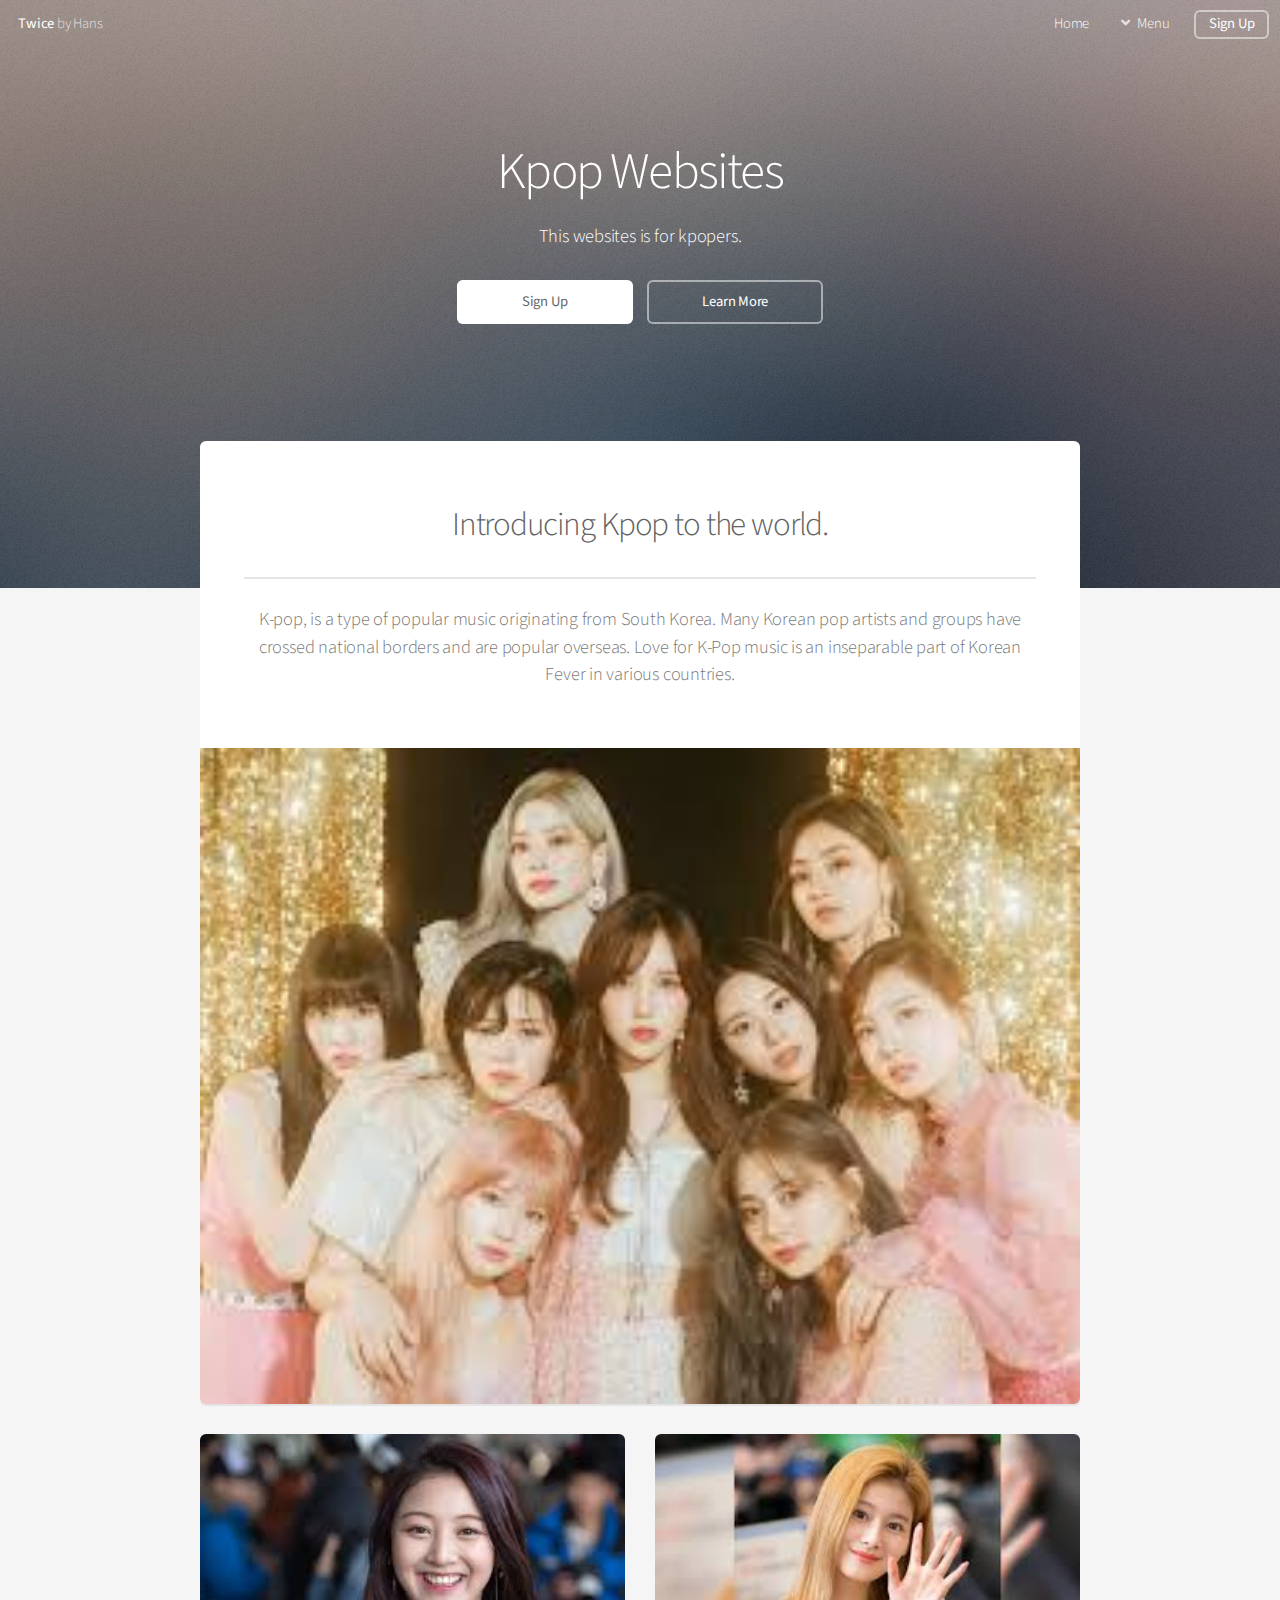
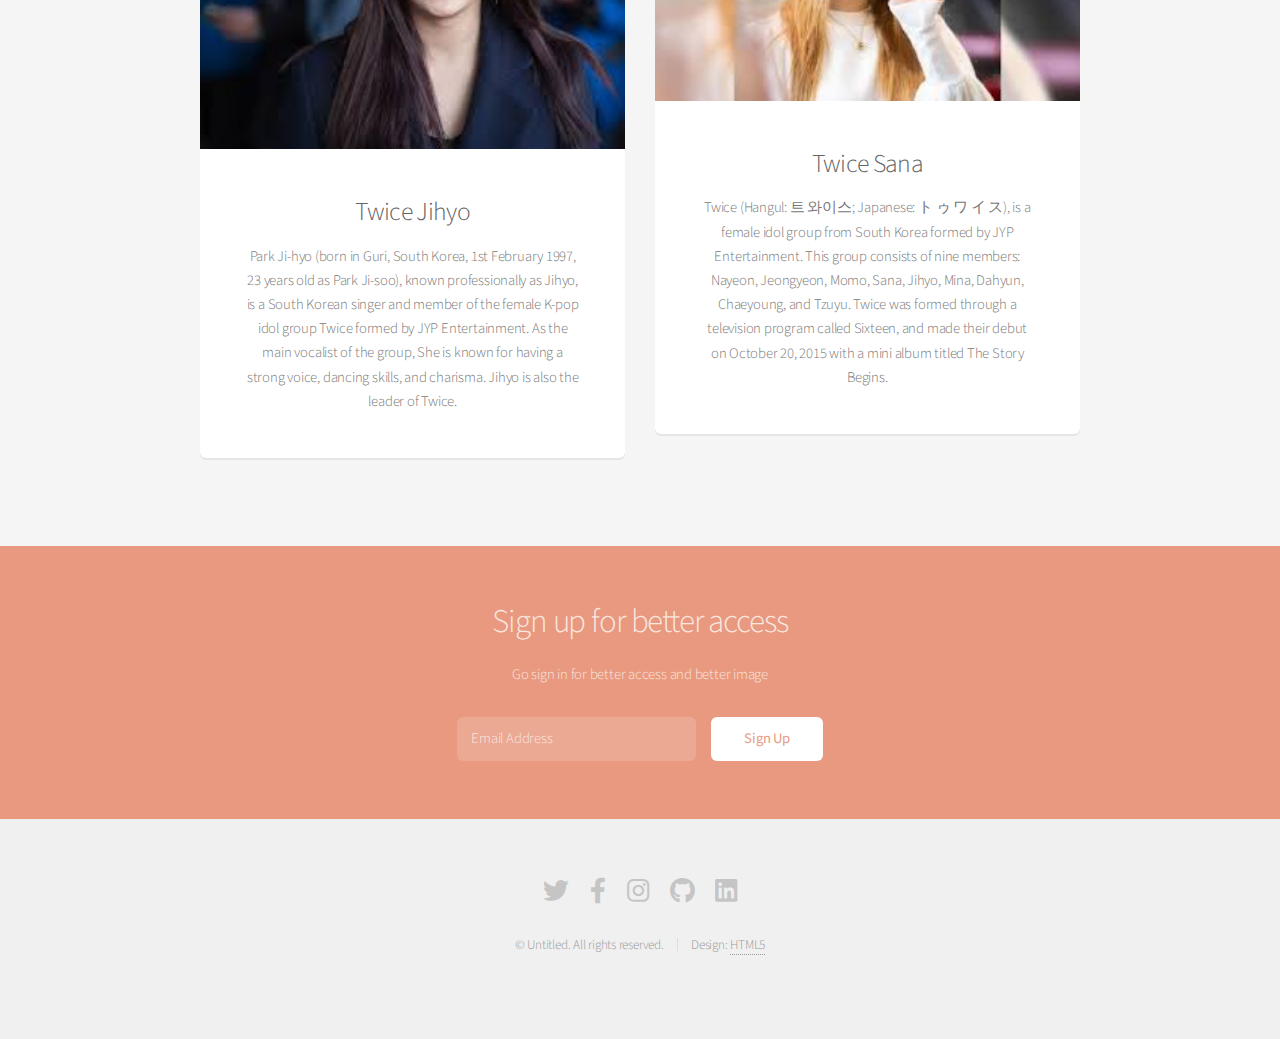
<file: index.html>
<!DOCTYPE HTML>
<html>
	<head>
		<title>Kpop Websites</title>
		<meta charset="utf-8" />
		<meta name="viewport" content="width=device-width, initial-scale=1, user-scalable=no" />
		<link rel="stylesheet" href="assets/css/main.css" />
	</head>
	<body class="landing is-preload">
		<div id="page-wrapper">

			<!-- Header -->
				<header id="header" class="alt">
					<h1><a href="index.html">Twice</a> by Hans</h1>
					<nav id="nav">
						<ul>
							<li><a href="index.html">Home</a></li>
							<li>
								<a href="#" class="icon solid fa-angle-down">Menu</a>
								<ul>
									<li><a href="about.html">Member status</a></li>
									<li><a href="contact.html">Contact me</a></li>
									<li><a href="detail.html">Detail</a></li>
									<li>
										<a href="#">Submenu</a>
										<ul>
											<li><a href="blackpink.html">Blackpink</a></li>
											<li><a href="AOA.html">AOA</a></li>
											<li><a href="Gfriend.html">GFRIEND</a></li>
										</ul>
									</li>
								</ul>
							</li>
							<li><a href="https://accounts.google.com/AccountChooser/signinchooser?service=mail&continue=https%3A%2F%2Fmail.google.com%2Fmail%2F&flowName=GlifWebSignIn&flowEntry=AccountChooser" class="button">Sign Up</a></li>
						</ul>
					</nav>
				</header>

			<!-- Banner -->
				<section id="banner">
					<h2>Kpop Websites</h2>
					<p>This websites is for kpopers.</p>
					<ul class="actions special">
						<li><a href="https://accounts.google.com/AccountChooser/signinchooser?service=mail&continue=https%3A%2F%2Fmail.google.com%2Fmail%2F&flowName=GlifWebSignIn&flowEntry=AccountChooser" class="button primary">Sign Up</a></li>
						<li><a href="#" class="button">Learn More</a></li>
					</ul>
				</section>

			<!-- Main -->
				<section id="main" class="container">

					<section class="box special">
						<header class="major">
							<h2>Introducing Kpop to the world.</h2>
							<p>K-pop, is a type of popular music originating from South Korea. Many Korean pop artists and groups have crossed national borders and are popular overseas. Love for K-Pop music is an inseparable part of Korean Fever in various countries.</p>
						</header>
						<span class="image featured"><img src="./images/twice.jpg" alt="" /></span>
					</section>
					<div class="row">
						<div class="col-6 col-12-narrower">

							<section class="box special">
								<span class="image featured"><img src="./images/Twice jihyo.jpg" alt="" /></span>
								<h3>Twice Jihyo</h3>
								<p>Park Ji-hyo (born in Guri, South Korea, 1st February 1997, 23 years old as Park Ji-soo), known professionally as Jihyo, is a South Korean singer and member of the female K-pop idol group Twice formed by JYP Entertainment. As the main vocalist of the group, She is known for having a strong voice, dancing skills, and charisma. Jihyo is also the leader of Twice.</p>
							</section>

						</div>
						<div class="col-6 col-12-narrower">

							<section class="box special">
								<span class="image featured"><img src="./images/twice sana.jpg" alt="" /></span>
								<h3>Twice Sana</h3>
								<p>Twice (Hangul: 트 와이스; Japanese: ト ゥ ワ イ ス), is a female idol group from South Korea formed by JYP Entertainment. This group consists of nine members: Nayeon, Jeongyeon, Momo, Sana, Jihyo, Mina, Dahyun, Chaeyoung, and Tzuyu. Twice was formed through a television program called Sixteen, and made their debut on October 20, 2015 with a mini album titled The Story Begins.</p>
							</section>

						</div>
					</div>

				</section>

			<!-- CTA -->
				<section id="cta">

					<h2>Sign up for better access</h2>
					<p>Go sign in for better access and better image</p>

					<form>
						<div class="row gtr-50 gtr-uniform">
							<div class="col-8 col-12-mobilep">
								<input type="email" name="email" id="email" placeholder="Email Address" />
							</div>
							<div class="col-4 col-12-mobilep">
								<input type="submit" value="Sign Up" class="fit" />
							</div>
						</div>
					</form>

				</section>

			<!-- Footer -->
				<footer id="footer">
					<ul class="icons">
						<li><a href="https://twitter.com/hanswilliamher1" class="icon brands fa-twitter"><span class="label">Twitter</span></a></li>
						<li><a href="https://www.facebook.com/profile.php?id=100008416753995" class="icon brands fa-facebook-f"><span class="label">Facebook</span></a></li>
						<li><a href="https://www.instagram.com/hanswilliamherman1/" class="icon brands fa-instagram"><span class="label">Instagram</span></a></li>
						<li><a href="https://github.com/hans223" class="icon brands fa-github"><span class="label">Github</span></a></li>
						<li><a href="https://www.linkedin.com/in/hans-william-9a0438191/" class="icon brands fa-linkedin fa"><span class="label">Linkedin</span></a></li>
					</ul>
					<ul class="copyright">
						<li>&copy; Untitled. All rights reserved.</li><li>Design: <a href="http://html5up.net">HTML5</a></li>
					</ul>
				</footer>

		</div>

		<!-- Scripts -->
			<script src="assets/js/jquery.min.js"></script>
			<script src="assets/js/jquery.dropotron.min.js"></script>
			<script src="assets/js/jquery.scrollex.min.js"></script>
			<script src="assets/js/browser.min.js"></script>
			<script src="assets/js/breakpoints.min.js"></script>
			<script src="assets/js/util.js"></script>
			<script src="assets/js/main.js"></script>

	</body>
</html>
</file>
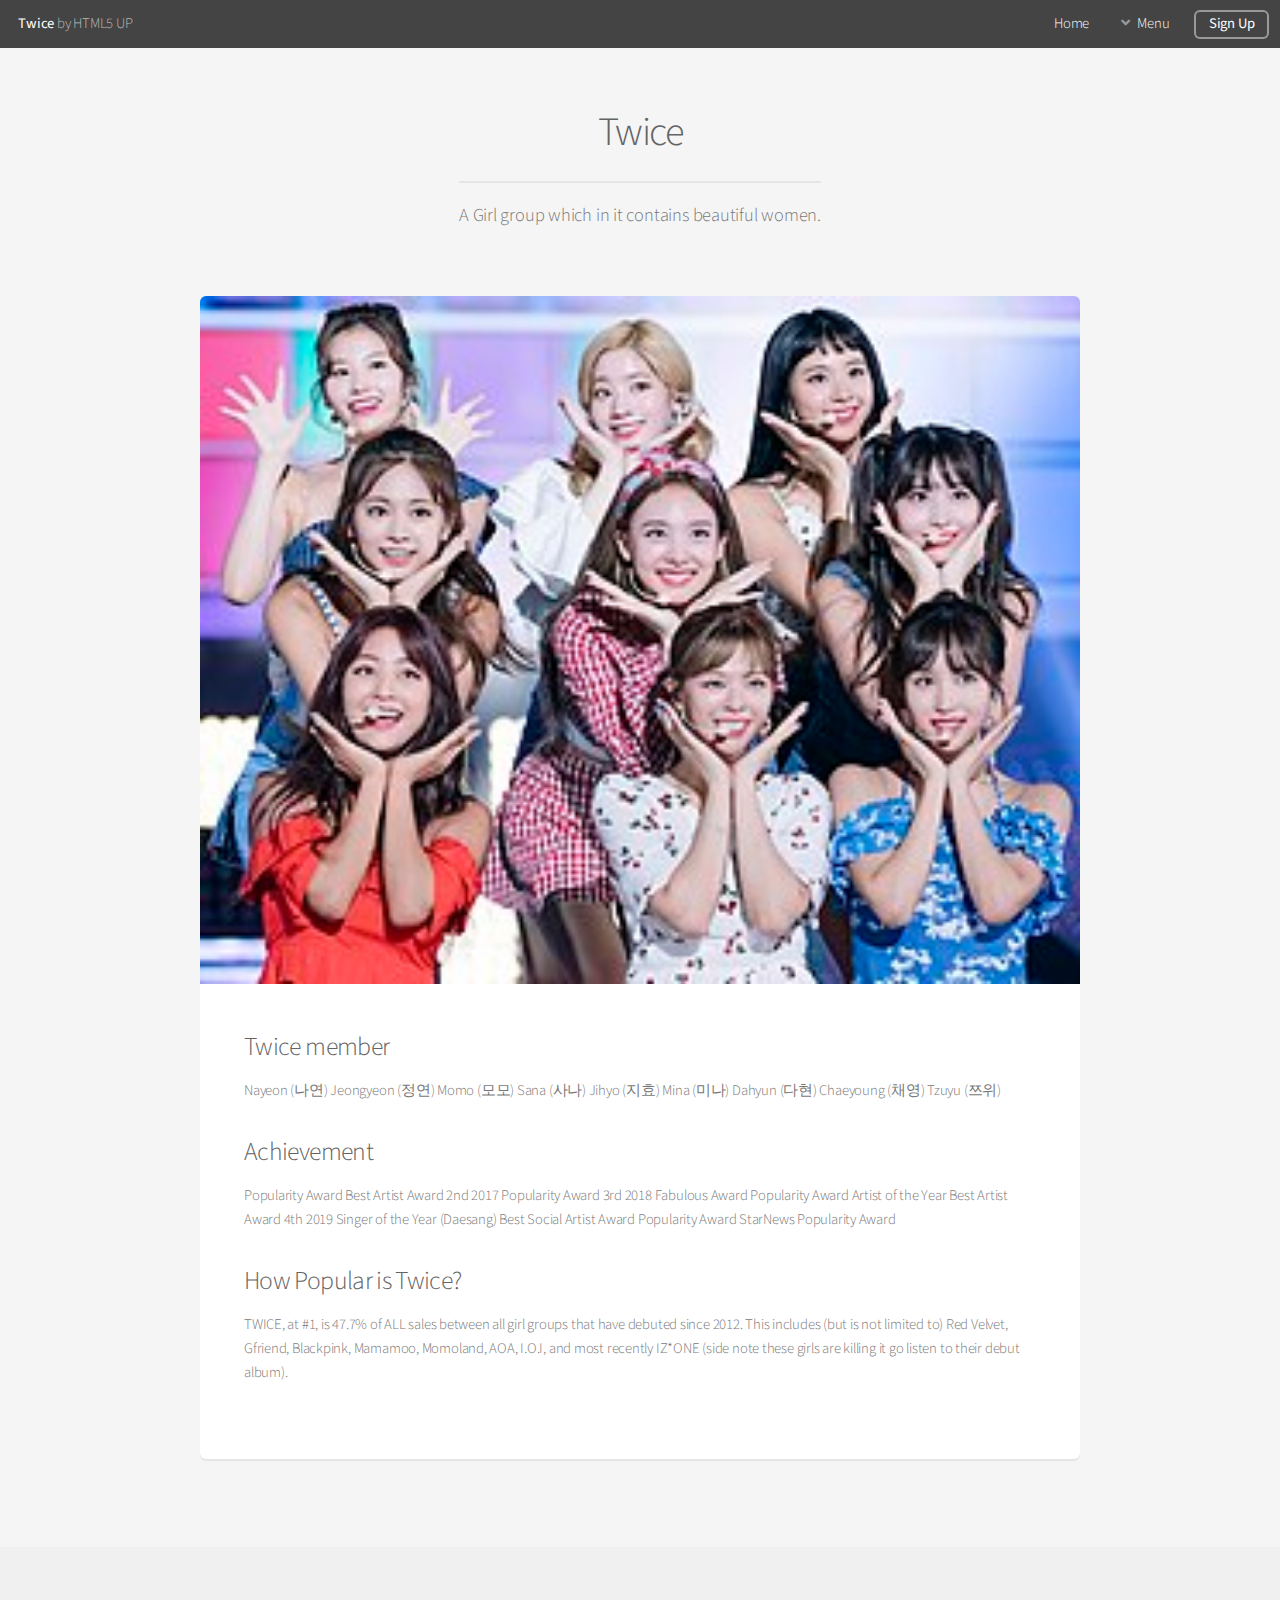
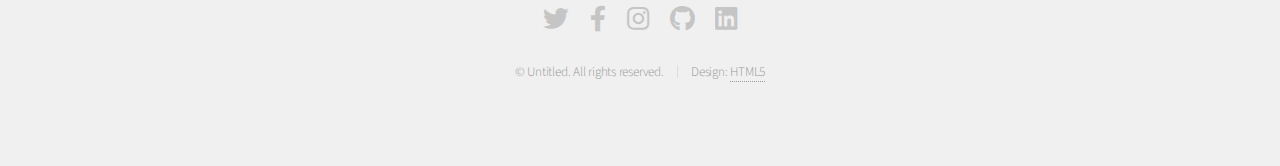
<file: about.html>
<!DOCTYPE HTML>
<html>
	<head>
		<title>About Twice</title>
		<meta charset="utf-8" />
		<meta name="viewport" content="width=device-width, initial-scale=1, user-scalable=no" />
		<link rel="stylesheet" href="assets/css/main.css" />
	</head>
	<body class="is-preload">
		<div id="page-wrapper">

			<!-- Header -->
				<header id="header">
					<h1><a href="index.html">Twice</a> by HTML5 UP</h1>
					<nav id="nav">
						<ul>
							<li><a href="index.html">Home</a></li>
							<li>
								<a href="#" class="icon solid fa-angle-down">Menu</a>
								<ul>
									<li><a href="about.html">Member Status</a></li>
									<li><a href="contact.html">Contact me</a></li>
									<li><a href="detail.html">Detail</a></li>
									<li>
										<a href="#">Submenu</a>
										<ul>
											<li><a href="blackpink.html">Blackpink</a></li>
											<li><a href="AOA.html">AOA</a></li>
											<li><a href="Gfriend.html">GFRIEND</a></li>
										</ul>
									</li>
								</ul>
							</li>
							<li><a href="https://accounts.google.com/AccountChooser/signinchooser?service=mail&continue=https%3A%2F%2Fmail.google.com%2Fmail%2F&flowName=GlifWebSignIn&flowEntry=AccountChooser" class="button">Sign Up</a></li>
						</ul>
					</nav>
				</header>

			<!-- Main -->
				<section id="main" class="container">
					<header>
						<h2>Twice</h2>
						<p>A Girl group which in it contains beautiful women.</p>
					</header>
					<div class="box">
						<span class="image featured"><img src="./images/twice1.jpg" alt="" /></span>
						<h3>Twice member</h3>
						<p> Nayeon (나연)
							Jeongyeon (정연)
							Momo (모모)
							Sana (사나)
							Jihyo (지효)
							Mina (미나)
							Dahyun (다현)
							Chaeyoung (채영)
							Tzuyu (쯔위)
						</p>
						<div class="row">
							<div class="row-6 row-12-mobilep">
								<h3>Achievement</h3>
								<p> Popularity Award 
									Best Artist Award 
									2nd	2017 Popularity Award  
									3rd	2018 Fabulous Award
									Popularity Award 
									Artist of the Year 
									Best Artist Award  
									4th	2019 Singer of the Year (Daesang)	
									Best Social Artist Award 
									Popularity Award 
									StarNews Popularity Award</p>
							</div>
							<div class="row-6 row-12-mobilep">
								<h3>How Popular is Twice?</h3>
								<p>TWICE, at #1, is 47.7% of ALL sales between all girl groups that have debuted since 2012. This includes (but is not limited to) Red Velvet, Gfriend, Blackpink, Mamamoo, Momoland, AOA, I.O.I, and most recently IZ*ONE (side note these girls are killing it go listen to their debut album).</p>
							</div>
						</div>
					</div>
				</section>

			<!-- Footer -->
				<footer id="footer">
					<ul class="icons">
						<li><a href="https://twitter.com/hanswilliamher1" class="icon brands fa-twitter"><span class="label">Twitter</span></a></li>
						<li><a href="https://www.facebook.com/profile.php?id=100008416753995" class="icon brands fa-facebook-f"><span class="label">Facebook</span></a></li>
						<li><a href="https://www.instagram.com/hanswilliamherman1/" class="icon brands fa-instagram"><span class="label">Instagram</span></a></li>
						<li><a href="https://github.com/hans223" class="icon brands fa-github"><span class="label">Github</span></a></li>
						<li><a href="https://www.linkedin.com/in/hans-william-9a0438191/" class="icon brands fa-linkedin fa"><span class="label">linkedin</span></a></li>
					</ul>
					<ul class="copyright">
						<li>&copy; Untitled. All rights reserved.</li><li>Design: <a href="http://html5up.net">HTML5</a></li>
					</ul>
				</footer>

		</div>

		<!-- Scripts -->
			<script src="assets/js/jquery.min.js"></script>
			<script src="assets/js/jquery.dropotron.min.js"></script>
			<script src="assets/js/jquery.scrollex.min.js"></script>
			<script src="assets/js/browser.min.js"></script>
			<script src="assets/js/breakpoints.min.js"></script>
			<script src="assets/js/util.js"></script>
			<script src="assets/js/main.js"></script>

	</body>
</html>
</file>
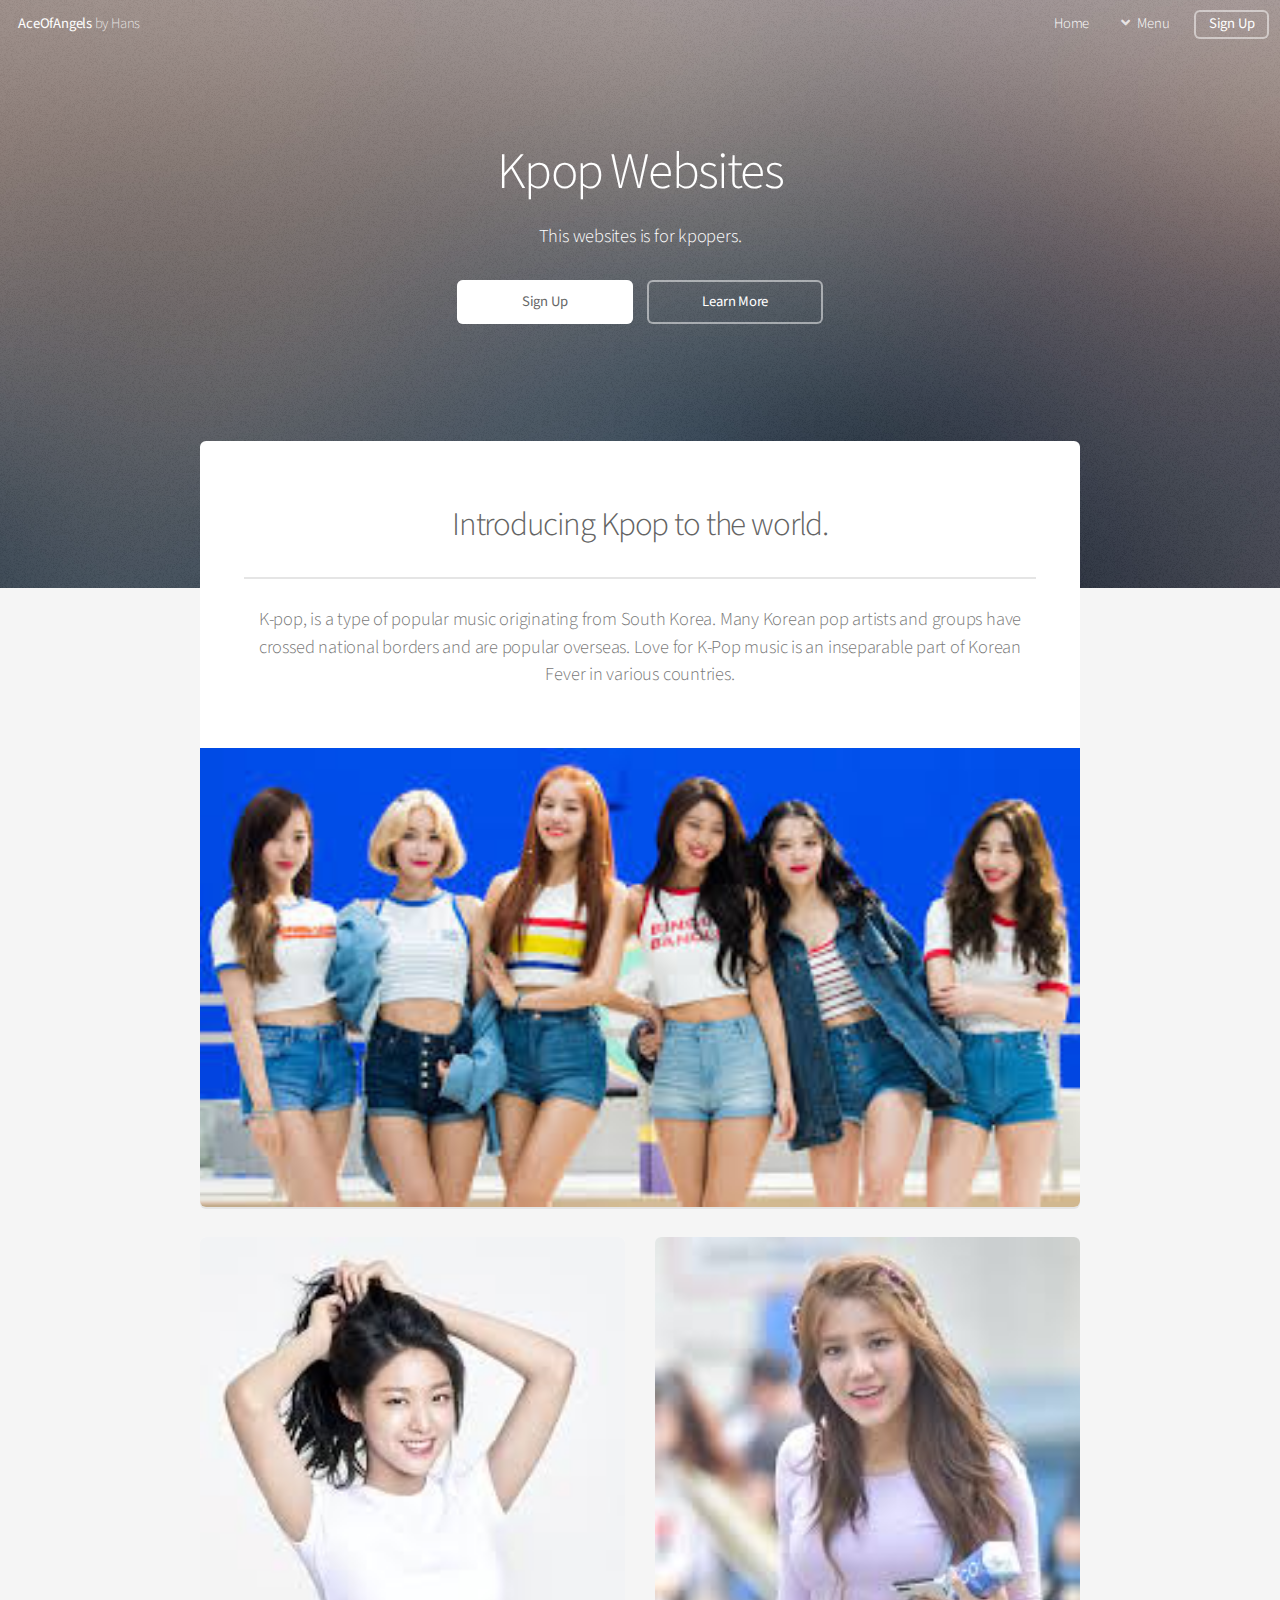
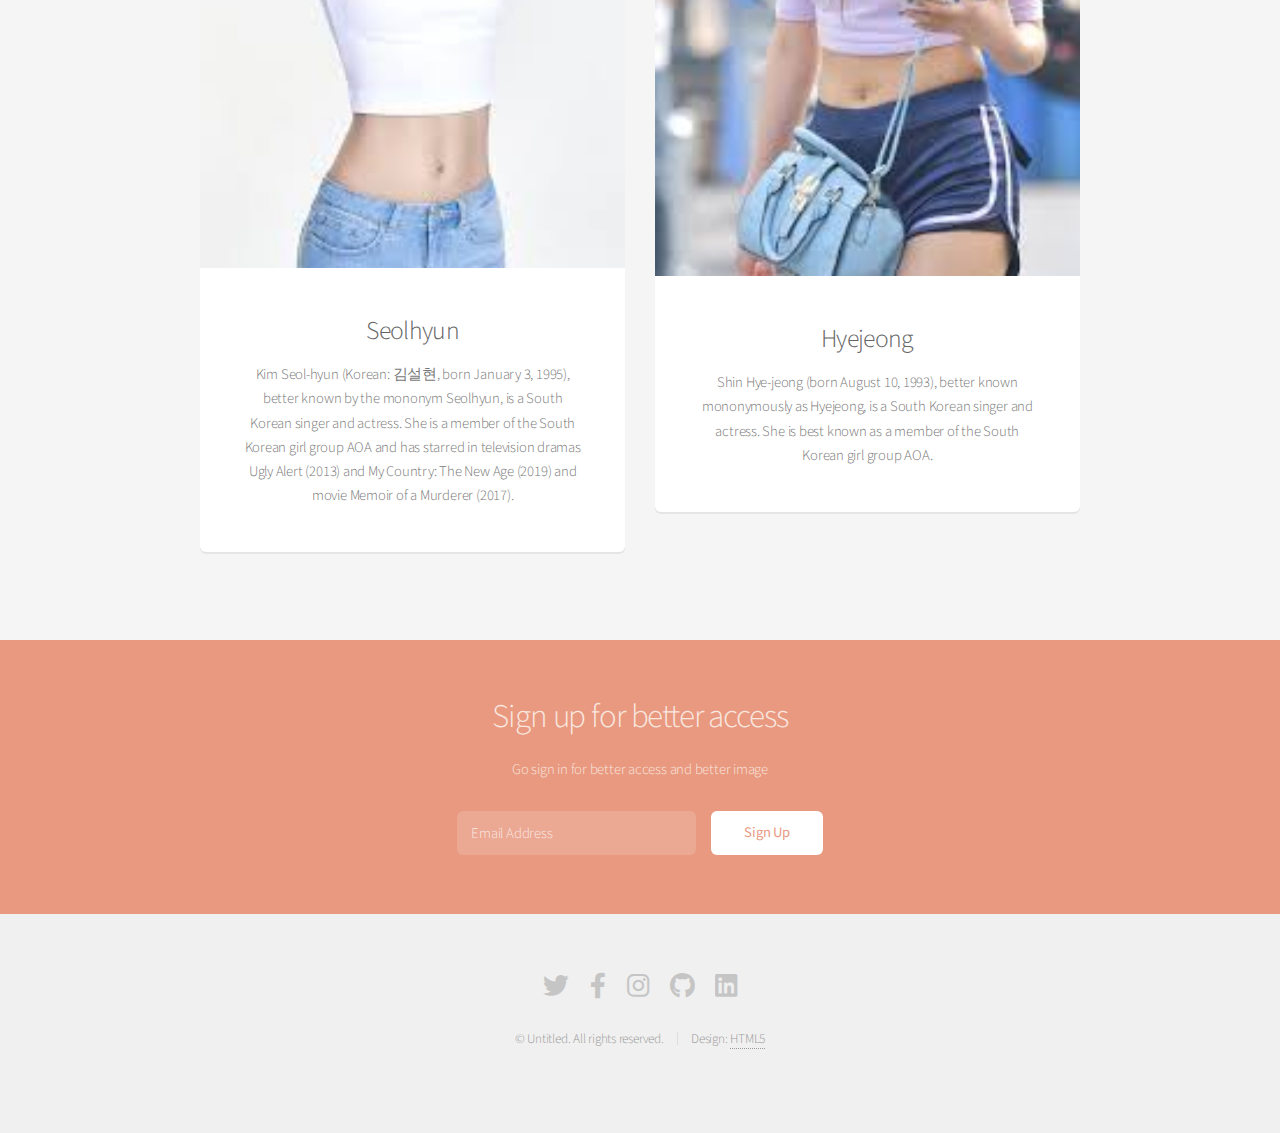
<file: AOA.html>
<!DOCTYPE HTML>
<html>
	<head>
		<title>Kpop Websites</title>
		<meta charset="utf-8" />
		<meta name="viewport" content="width=device-width, initial-scale=1, user-scalable=no" />
		<link rel="stylesheet" href="assets/css/main.css" />
	</head>
	<body class="landing is-preload">
		<div id="page-wrapper">
				<header id="header" class="alt">
					<h1><a href="index.html">AceOfAngels</a> by Hans</h1>
					<nav id="nav">
						<ul>
							<li><a href="index.html">Home</a></li>
							<li>
								<a href="#" class="icon solid fa-angle-down">Menu</a>
								<ul>
									<li><a href="about.html">Member status</a></li>
									<li><a href="contact.html">Contact me</a></li>
									<li><a href="detail.html">Detail</a></li>
									<li>
										<a href="#">Submenu</a>
										<ul>
											<li><a href="blackpink.html">Blackpink</a></li>
											<li><a href="AOA.html">AOA</a></li>
											<li><a href="Gfriend.html">GFRIEND</a></li>
										</ul>
									</li>
								</ul>
							</li>
							<li><a href="https://accounts.google.com/AccountChooser/signinchooser?service=mail&continue=https%3A%2F%2Fmail.google.com%2Fmail%2F&flowName=GlifWebSignIn&flowEntry=AccountChooser" class="button">Sign Up</a></li>
						</ul>
					</nav>
				</header>
				<section id="banner">
					<h2>Kpop Websites</h2>
					<p>This websites is for kpopers.</p>
					<ul class="actions special">
						<li><a href="https://accounts.google.com/AccountChooser/signinchooser?service=mail&continue=https%3A%2F%2Fmail.google.com%2Fmail%2F&flowName=GlifWebSignIn&flowEntry=AccountChooser" class="button primary">Sign Up</a></li>
						<li><a href="#" class="button">Learn More</a></li>
					</ul>
				</section>
				<section id="main" class="container">

					<section class="box special">
						<header class="major">
							<h2>Introducing Kpop to the world.</h2>
							<p>K-pop, is a type of popular music originating from South Korea. Many Korean pop artists and groups have crossed national borders and are popular overseas. Love for K-Pop music is an inseparable part of Korean Fever in various countries.</p>
						</header>
						<span class="image featured"><img src="./images/aoa.jpg" alt="" /></span>
					</section>
					<div class="row">
						<div class="col-6 col-12-narrower">

							<section class="box special">
								<span class="image featured"><img src="./images/seolhyun.jpg" alt="" /></span>
								<h3>Seolhyun</h3>
								<p>
                                    Kim Seol-hyun (Korean: 김설현, born January 3, 1995), better known by the mononym Seolhyun, is a South Korean singer and actress. She is a member of the South Korean girl group AOA and has starred in television dramas Ugly Alert (2013) and My Country: The New Age (2019) and movie Memoir of a Murderer (2017).</p>
							</section>

						</div>
						<div class="col-6 col-12-narrower">

							<section class="box special">
								<span class="image featured"><img src="./images/hyejeong.jpg" alt="" /></span>
								<h3>Hyejeong</h3>
								<p>Shin Hye-jeong (born August 10, 1993), better known mononymously as Hyejeong, is a South Korean singer and actress. She is best known as a member of the South Korean girl group AOA.</p>
							</section>

						</div>
					</div>

				</section>
				<section id="cta">

					<h2>Sign up for better access</h2>
					<p>Go sign in for better access and better image</p>

					<form>
						<div class="row gtr-50 gtr-uniform">
							<div class="col-8 col-12-mobilep">
								<input type="email" name="email" id="email" placeholder="Email Address" />
							</div>
							<div class="col-4 col-12-mobilep">
								<input type="submit" value="Sign Up" class="fit" />
							</div>
						</div>
					</form>

				</section>
				<footer id="footer">
					<ul class="icons">
						<li><a href="https://twitter.com/hanswilliamher1" class="icon brands fa-twitter"><span class="label">Twitter</span></a></li>
						<li><a href="https://www.facebook.com/profile.php?id=100008416753995" class="icon brands fa-facebook-f"><span class="label">Facebook</span></a></li>
						<li><a href="https://www.instagram.com/hanswilliamherman1/" class="icon brands fa-instagram"><span class="label">Instagram</span></a></li>
						<li><a href="https://github.com/hans223" class="icon brands fa-github"><span class="label">Github</span></a></li>
						<li><a href="https://www.linkedin.com/in/hans-william-9a0438191/" class="icon brands fa-linkedin fa"><span class="label">Linkedin</span></a></li>
					</ul>
					<ul class="copyright">
						<li>&copy; Untitled. All rights reserved.</li><li>Design: <a href="http://html5up.net">HTML5</a></li>
					</ul>
				</footer>

		</div>
			<script src="assets/js/jquery.min.js"></script>
			<script src="assets/js/jquery.dropotron.min.js"></script>
			<script src="assets/js/jquery.scrollex.min.js"></script>
			<script src="assets/js/browser.min.js"></script>
			<script src="assets/js/breakpoints.min.js"></script>
			<script src="assets/js/util.js"></script>
			<script src="assets/js/main.js"></script>

	</body>
</html>
</file>
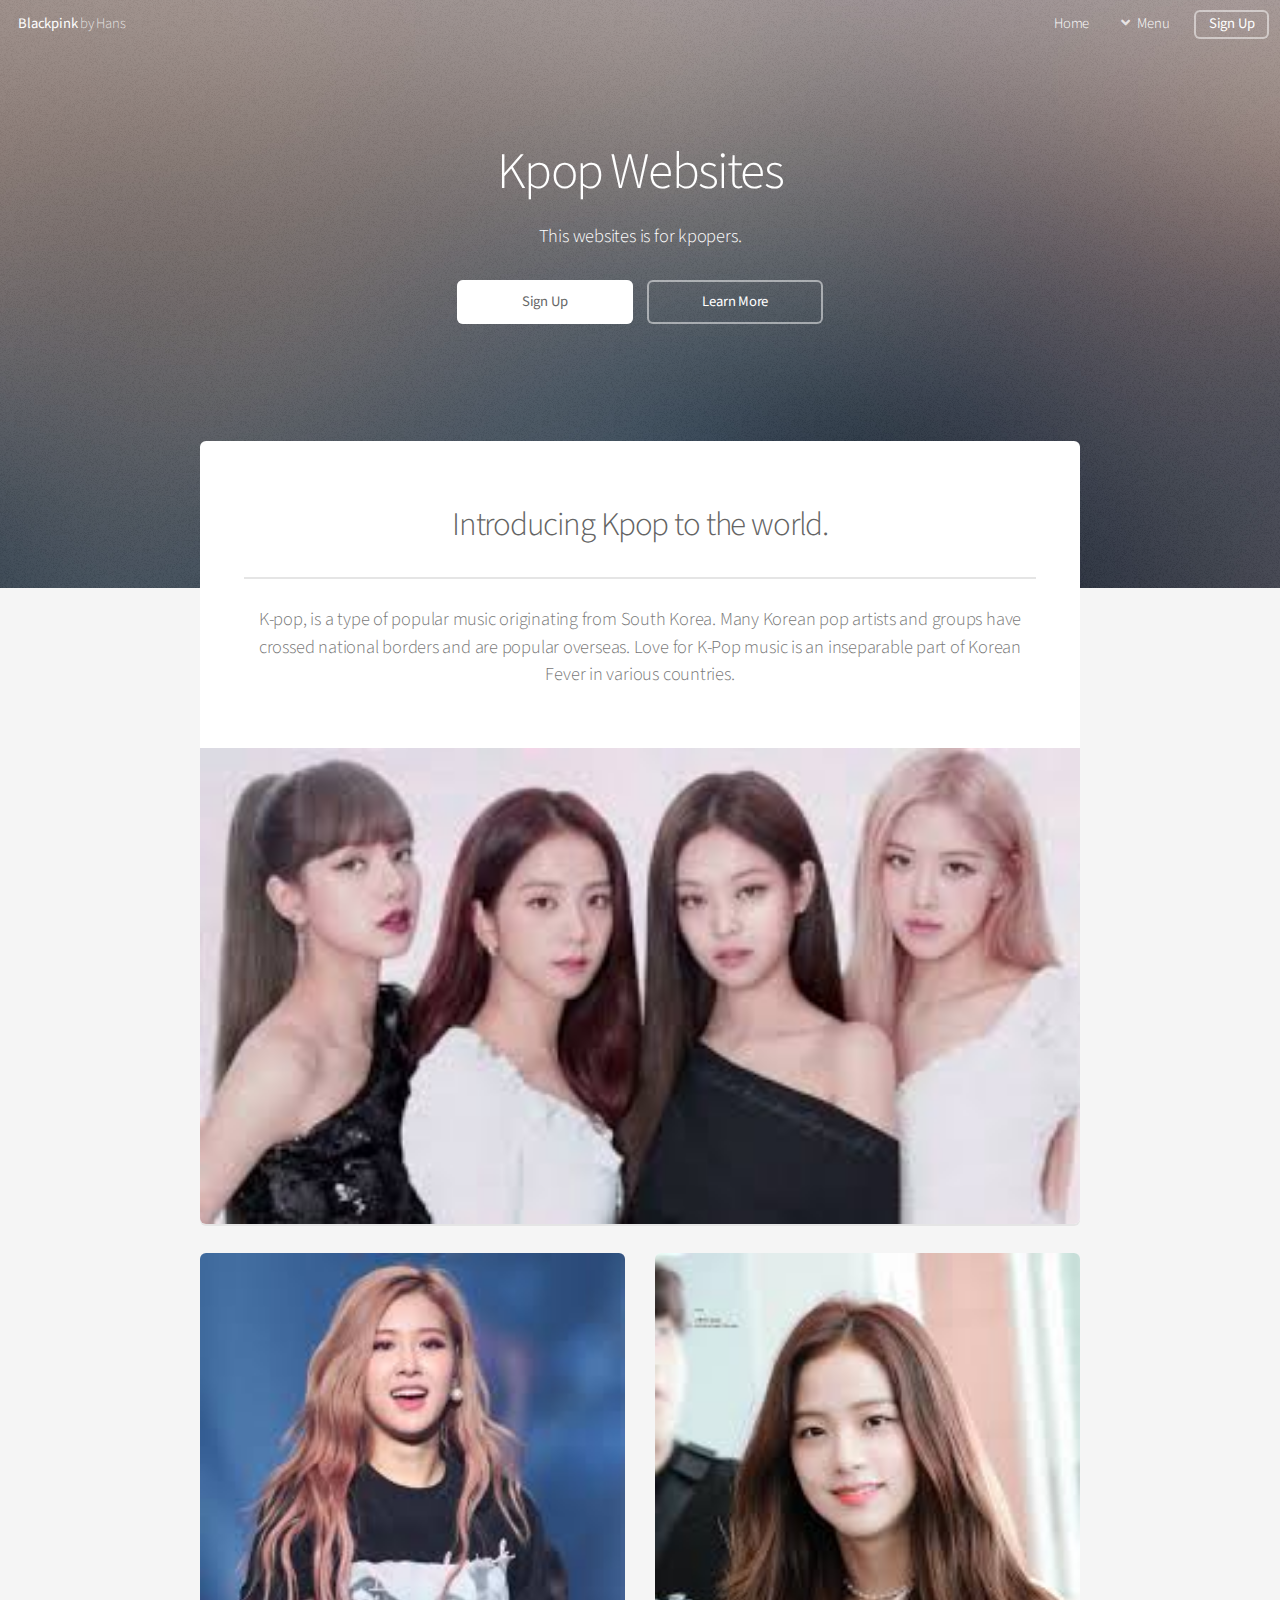
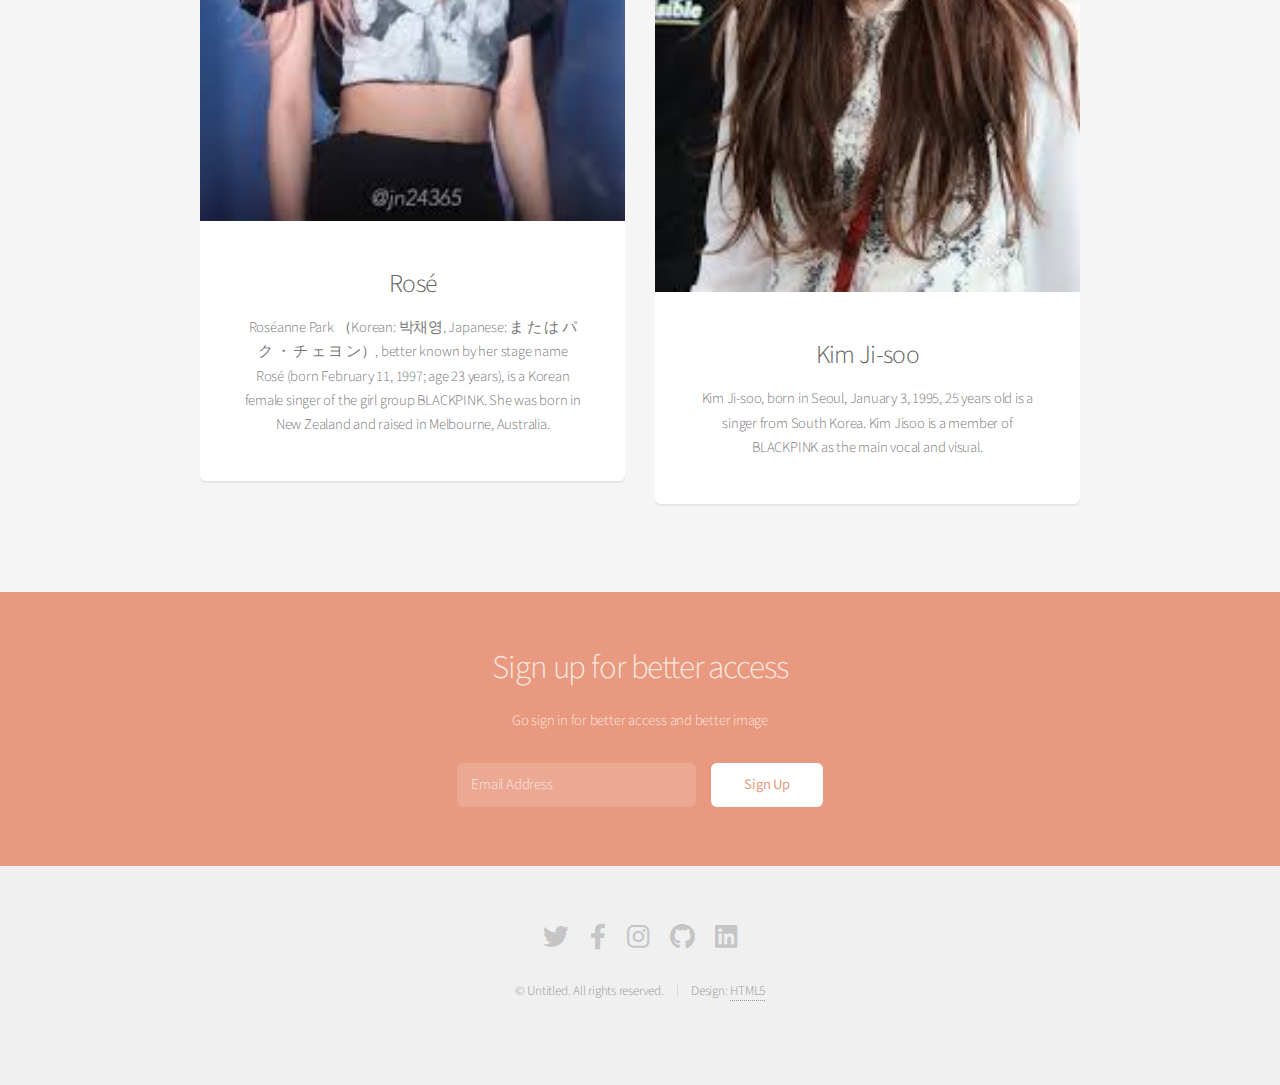
<file: blackpink.html>
<!DOCTYPE HTML>
<html>
	<head>
		<title>Kpop Websites</title>
		<meta charset="utf-8" />
		<meta name="viewport" content="width=device-width, initial-scale=1, user-scalable=no" />
		<link rel="stylesheet" href="assets/css/main.css" />
	</head>
	<body class="landing is-preload">
		<div id="page-wrapper">
				<header id="header" class="alt">
					<h1><a href="index.html">Blackpink</a> by Hans</h1>
					<nav id="nav">
						<ul>
							<li><a href="index.html">Home</a></li>
							<li>
								<a href="#" class="icon solid fa-angle-down">Menu</a>
								<ul>
									<li><a href="about.html">Member status</a></li>
									<li><a href="contact.html">Contact me</a></li>
									<li><a href="detail.html">Detail</a></li>
									<li>
										<a href="#">Submenu</a>
										<ul>
											<li><a href="blackpink.html">Blackpink</a></li>
											<li><a href="AOA.html">AOA</a></li>
											<li><a href="Gfriend.html">GFRIEND</a></li>
										</ul>
									</li>
								</ul>
							</li>
							<li><a href="https://accounts.google.com/AccountChooser/signinchooser?service=mail&continue=https%3A%2F%2Fmail.google.com%2Fmail%2F&flowName=GlifWebSignIn&flowEntry=AccountChooser" class="button">Sign Up</a></li>
						</ul>
					</nav>
				</header>
				<section id="banner">
					<h2>Kpop Websites</h2>
					<p>This websites is for kpopers.</p>
					<ul class="actions special">
						<li><a href="https://accounts.google.com/AccountChooser/signinchooser?service=mail&continue=https%3A%2F%2Fmail.google.com%2Fmail%2F&flowName=GlifWebSignIn&flowEntry=AccountChooser" class="button primary">Sign Up</a></li>
						<li><a href="#" class="button">Learn More</a></li>
					</ul>
				</section>
				<section id="main" class="container">

					<section class="box special">
						<header class="major">
							<h2>Introducing Kpop to the world.</h2>
							<p>K-pop, is a type of popular music originating from South Korea. Many Korean pop artists and groups have crossed national borders and are popular overseas. Love for K-Pop music is an inseparable part of Korean Fever in various countries.</p>
						</header>
						<span class="image featured"><img src="./images/blackpink.jpg" alt="" /></span>
					</section>
					<div class="row">
						<div class="col-6 col-12-narrower">

							<section class="box special">
								<span class="image featured"><img src="./images/rose.jpg" alt="" /></span>
								<h3>Rosé</h3>
								<p>Roséanne Park （Korean: 박채영, Japanese: ま た は パ ク ・ チ ェ ヨ ン）, better known by her stage name Rosé (born February 11, 1997; age 23 years), is a Korean female singer of the girl group BLACKPINK. She was born in New Zealand and raised in Melbourne, Australia.</p>
							</section>

						</div>
						<div class="col-6 col-12-narrower">

							<section class="box special">
								<span class="image featured"><img src="./images/jisoo.jpg" alt="" /></span>
								<h3>Kim Ji-soo</h3>
								<p>Kim Ji-soo, born in Seoul, January 3, 1995, 25 years old is a singer from South Korea. Kim Jisoo is a member of BLACKPINK as the main vocal and visual.</p>
							</section>

						</div>
					</div>

				</section>
				<section id="cta">

					<h2>Sign up for better access</h2>
					<p>Go sign in for better access and better image</p>

					<form>
						<div class="row gtr-50 gtr-uniform">
							<div class="col-8 col-12-mobilep">
								<input type="email" name="email" id="email" placeholder="Email Address" />
							</div>
							<div class="col-4 col-12-mobilep">
								<input type="submit" value="Sign Up" class="fit" />
							</div>
						</div>
					</form>

				</section>
				<footer id="footer">
					<ul class="icons">
						<li><a href="https://twitter.com/hanswilliamher1" class="icon brands fa-twitter"><span class="label">Twitter</span></a></li>
						<li><a href="https://www.facebook.com/profile.php?id=100008416753995" class="icon brands fa-facebook-f"><span class="label">Facebook</span></a></li>
						<li><a href="https://www.instagram.com/hanswilliamherman1/" class="icon brands fa-instagram"><span class="label">Instagram</span></a></li>
						<li><a href="https://github.com/hans223" class="icon brands fa-github"><span class="label">Github</span></a></li>
						<li><a href="https://www.linkedin.com/in/hans-william-9a0438191/" class="icon brands fa-linkedin fa"><span class="label">Linkedin</span></a></li>
					</ul>
					<ul class="copyright">
						<li>&copy; Untitled. All rights reserved.</li><li>Design: <a href="http://html5up.net">HTML5</a></li>
					</ul>
				</footer>

		</div>
			<script src="assets/js/jquery.min.js"></script>
			<script src="assets/js/jquery.dropotron.min.js"></script>
			<script src="assets/js/jquery.scrollex.min.js"></script>
			<script src="assets/js/browser.min.js"></script>
			<script src="assets/js/breakpoints.min.js"></script>
			<script src="assets/js/util.js"></script>
			<script src="assets/js/main.js"></script>

	</body>
</html>
</file>
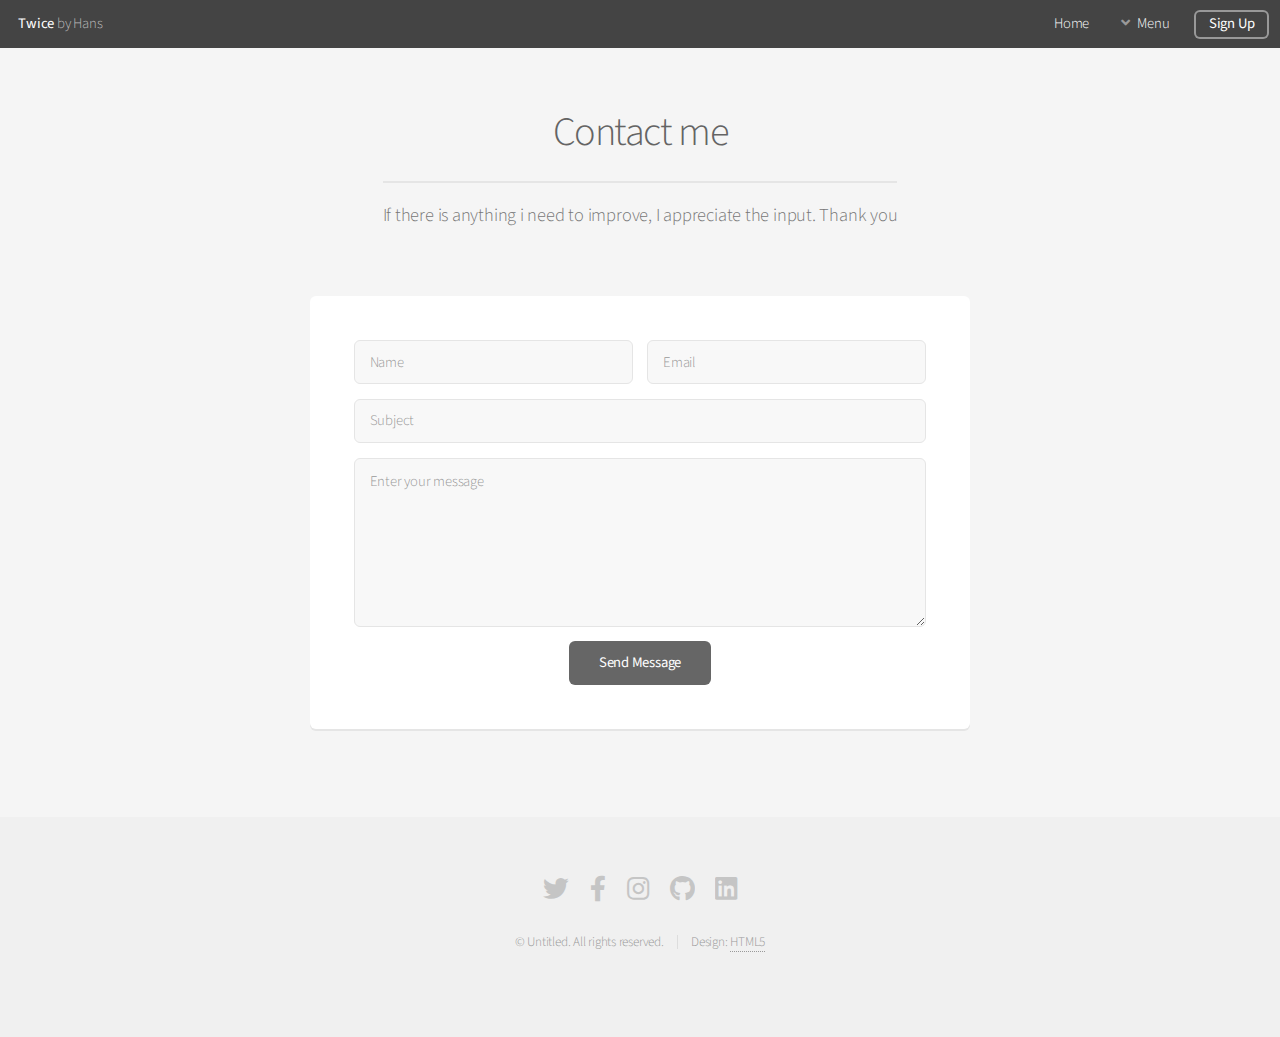
<file: contact.html>
<!DOCTYPE HTML>
<html>
	<head>
		<title>Contact me</title>
		<meta charset="utf-8" />
		<meta name="viewport" content="width=device-width, initial-scale=1, user-scalable=no" />
		<link rel="stylesheet" href="assets/css/main.css" />
	</head>
	<body class="is-preload">
		<div id="page-wrapper">
				<header id="header">
					<h1><a href="index.html">Twice</a> by Hans</h1>
					<nav id="nav">
						<ul>
							<li><a href="index.html">Home</a></li>
							<li>
								<a href="#" class="icon solid fa-angle-down">Menu</a>
								<ul>
									<li><a href="about.html">Member status</a></li>
									<li><a href="contact.html">Contact me</a></li>
									<li><a href="detail.html">Detail</a></li>
									<li>
										<a href="#">Submenu</a>
										<ul>
											<li><a href="blackpink.html">Blackpink</a></li>
											<li><a href="AOA.html">AOA</a></li>
											<li><a href="Gfriend.html">Gfriend</a></li>
										</ul>
									</li>
								</ul>
							</li>
							<li><a href="https://accounts.google.com/AccountChooser/signinchooser?service=mail&continue=https%3A%2F%2Fmail.google.com%2Fmail%2F&flowName=GlifWebSignIn&flowEntry=AccountChooser" class="button">Sign Up</a></li>
						</ul>
					</nav>
				</header>

			<!-- Main -->
				<section id="main" class="container medium">
					<header>
						<h2>Contact me</h2>
						<p>If there is anything i need to improve, I appreciate the input. Thank you</p>
					</header>
					<div class="box">
						<form method="post" action="#">
							<div class="row gtr-50 gtr-uniform">
								<div class="col-6 col-12-mobilep">
									<input type="text" name="name" id="name" value="" placeholder="Name" />
								</div>
								<div class="col-6 col-12-mobilep">
									<input type="email" name="email" id="email" value="" placeholder="Email" />
								</div>
								<div class="col-12">
									<input type="text" name="subject" id="subject" value="" placeholder="Subject" />
								</div>
								<div class="col-12">
									<textarea name="message" id="message" placeholder="Enter your message" rows="6"></textarea>
								</div>
								<div class="col-12">
									<ul class="actions special">
										<li><input type="submit" value="Send Message" /></li>
									</ul>
								</div>
							</div>
						</form>
					</div>
				</section>

			<!-- Footer -->
				<footer id="footer">
					<ul class="icons">
						<li><a href="https://twitter.com/hanswilliamher1" class="icon brands fa-twitter"><span class="label">Twitter</span></a></li>
						<li><a href="https://www.facebook.com/profile.php?id=100008416753995" class="icon brands fa-facebook-f"><span class="label">Facebook</span></a></li>
						<li><a href="https://www.instagram.com/hanswilliamherman1/" class="icon brands fa-instagram"><span class="label">Instagram</span></a></li>
						<li><a href="https://github.com/hans223" class="icon brands fa-github"><span class="label">Github</span></a></li>
						<li><a href="https://www.linkedin.com/in/hans-william-9a0438191/" class="icon brands fa-linkedin fa"><span class="label">linkedin</span></a></li>
					</ul>
					<ul class="copyright">
						<li>&copy; Untitled. All rights reserved.</li><li>Design: <a href="http://html5up.net">HTML5</a></li>
					</ul>
				</footer>

		</div>

		<!-- Scripts -->
			<script src="assets/js/jquery.min.js"></script>
			<script src="assets/js/jquery.dropotron.min.js"></script>
			<script src="assets/js/jquery.scrollex.min.js"></script>
			<script src="assets/js/browser.min.js"></script>
			<script src="assets/js/breakpoints.min.js"></script>
			<script src="assets/js/util.js"></script>
			<script src="assets/js/main.js"></script>

	</body>
</html>
</file>
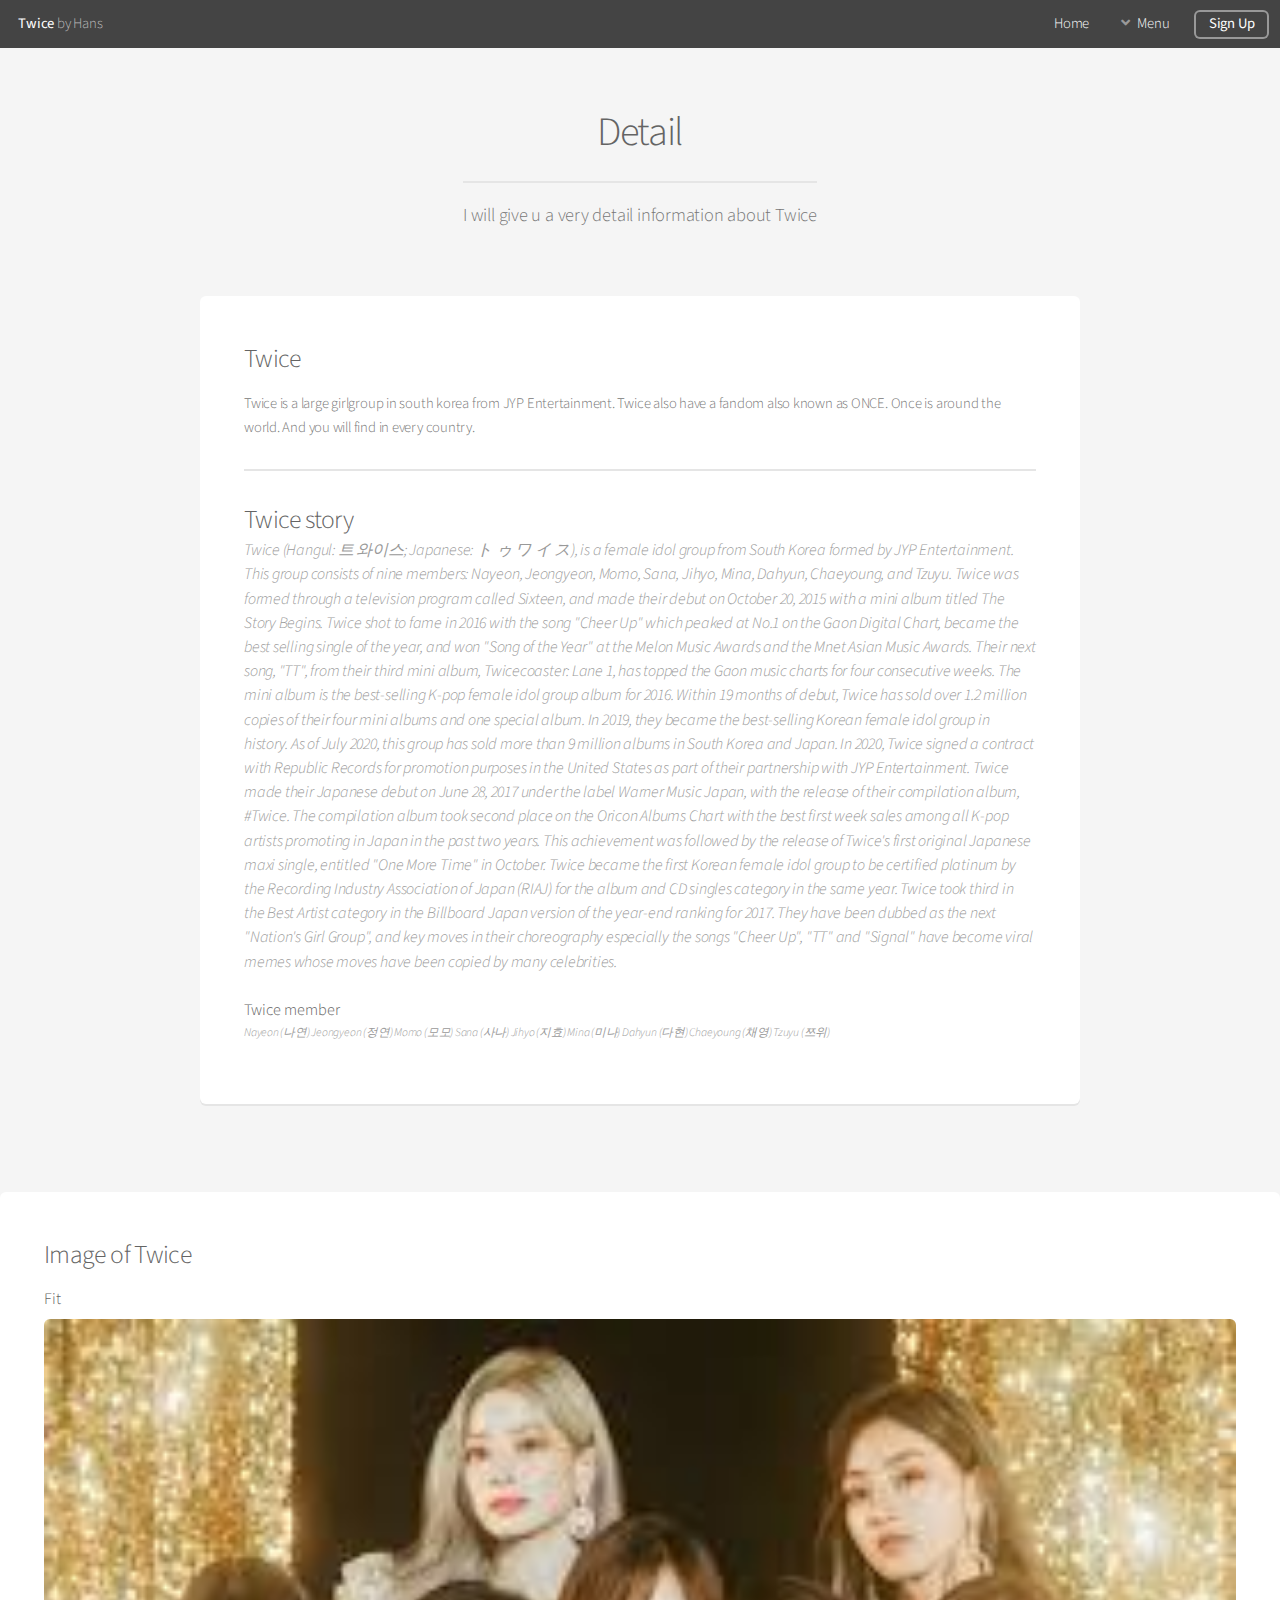
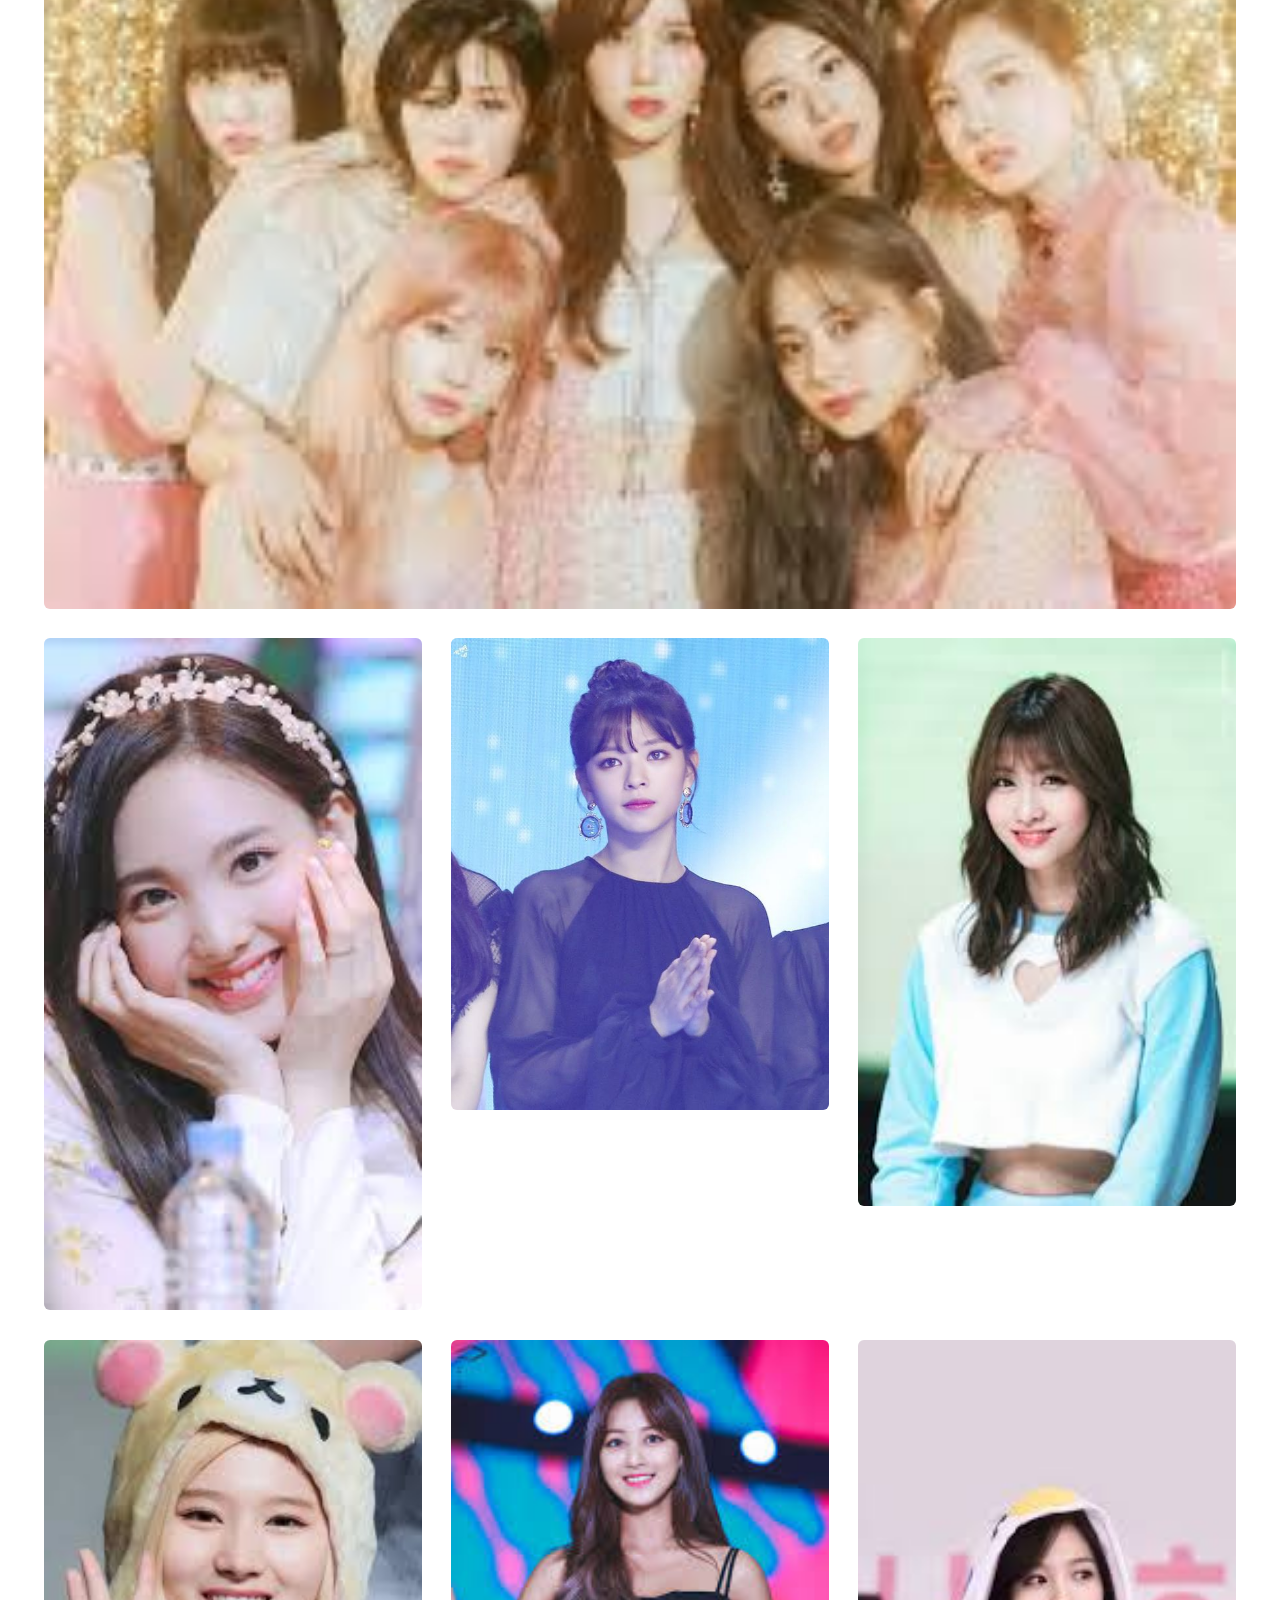
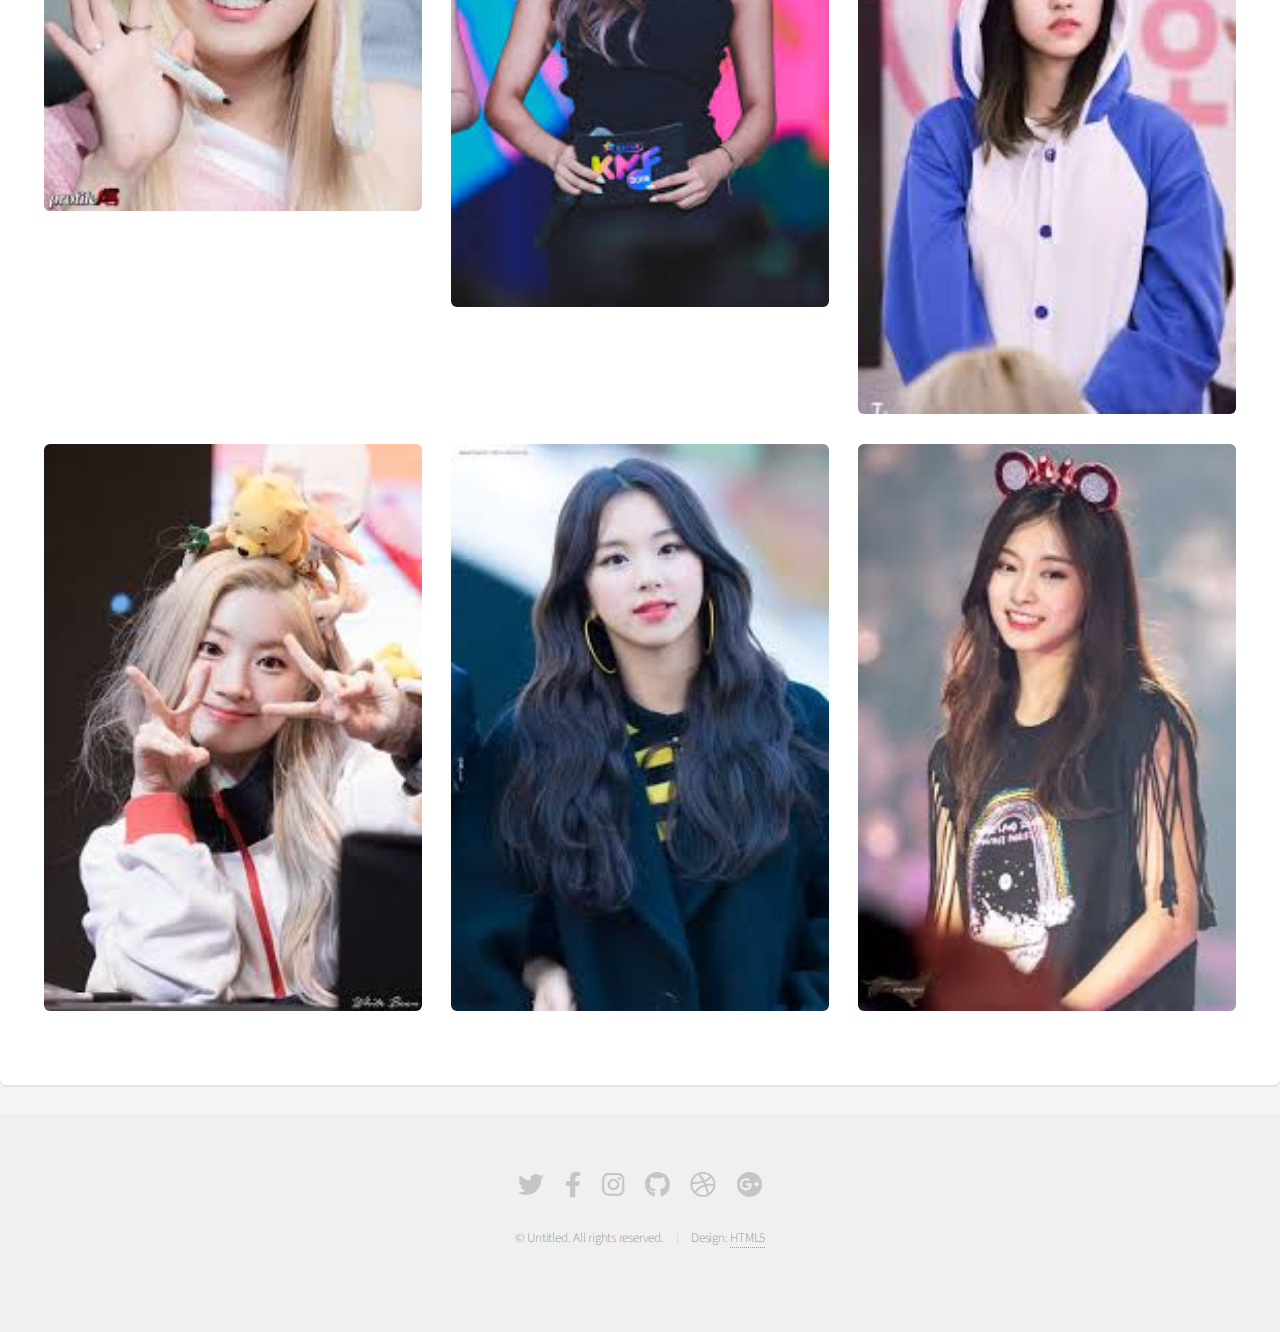
<file: detail.html>
<!DOCTYPE HTML>
<html>
	<head>
		<title>Detail</title>
		<meta charset="utf-8" />
		<meta name="viewport" content="width=device-width, initial-scale=1, user-scalable=no" />
		<link rel="stylesheet" href="assets/css/main.css" />
	</head>
	<body class="is-preload">
		<div id="page-wrapper">

			<!-- Header -->
				<header id="header">
					<h1><a href="index.html">Twice</a> by Hans</h1>
					<nav id="nav">
						<ul>
							<li><a href="index.html">Home</a></li>
							<li>
								<a href="#" class="icon solid fa-angle-down">Menu</a>
								<ul>
									<li><a href="generic.html">Member status</a></li>
									<li><a href="contact.html">Contact me</a></li>
									<li><a href="elements.html">Detail</a></li>
									<li>
										<a href="#">Submenu</a>
										<ul>
											<li><a href="blackpink.html">Blackpink</a></li>
											<li><a href="AOA.html">AOA</a></li>
											<li><a href="Gfriend.html">Gfriend</a></li>
										</ul>
									</li>
								</ul>
							</li>
							<li><a href="https://accounts.google.com/AccountChooser/signinchooser?service=mail&continue=https%3A%2F%2Fmail.google.com%2Fmail%2F&flowName=GlifWebSignIn&flowEntry=AccountChooser" class="button">Sign Up</a></li>
						</ul>
					</nav>
				</header>

			<!-- Main -->
				<section id="main" class="container">
					<header>
						<h2>Detail</h2>
						<p>I will give u a very detail information about Twice</p>
					</header>
					<div class="row">
						<div class="col-12">

							<!-- Text -->
								<section class="box">
									<h3>Twice</h3>
									<p>Twice is a large girlgroup in south korea from JYP Entertainment. Twice also have a fandom also known as ONCE. Once is around the world. And you will find in every country.</p>

									<hr />

									<header>
										<h3>Twice story</h3>
										<p>
											Twice (Hangul: 트 와이스; Japanese: ト ゥ ワ イ ス), is a female idol group from South Korea formed by JYP Entertainment. This group consists of nine members: Nayeon, Jeongyeon, Momo, Sana, Jihyo, Mina, Dahyun, Chaeyoung, and Tzuyu. Twice was formed through a television program called Sixteen, and made their debut on October 20, 2015 with a mini album titled The Story Begins.
											Twice shot to fame in 2016 with the song "Cheer Up" which peaked at No.1 on the Gaon Digital Chart, became the best selling single of the year, and won "Song of the Year" at the Melon Music Awards and the Mnet Asian Music Awards. Their next song, "TT", from their third mini album, Twicecoaster: Lane 1, has topped the Gaon music charts for four consecutive weeks. The mini album is the best-selling K-pop female idol group album for 2016. Within 19 months of debut, Twice has sold over 1.2 million copies of their four mini albums and one special album. In 2019, they became the best-selling Korean female idol group in history. As of July 2020, this group has sold more than 9 million albums in South Korea and Japan. In 2020, Twice signed a contract with Republic Records for promotion purposes in the United States as part of their partnership with JYP Entertainment.
											Twice made their Japanese debut on June 28, 2017 under the label Warner Music Japan, with the release of their compilation album, #Twice. The compilation album took second place on the Oricon Albums Chart with the best first week sales among all K-pop artists promoting in Japan in the past two years. This achievement was followed by the release of Twice's first original Japanese maxi single, entitled "One More Time" in October. Twice became the first Korean female idol group to be certified platinum by the Recording Industry Association of Japan (RIAJ) for the album and CD singles category in the same year. Twice took third in the Best Artist category in the Billboard Japan version of the year-end ranking for 2017. They have been dubbed as the next "Nation's Girl Group", and key moves in their choreography especially the songs "Cheer Up", "TT" and "Signal" have become viral memes whose moves have been copied by many celebrities.
										</p>
										<h4>Twice member</h4>
										<p>
											Nayeon (나연)
											Jeongyeon (정연)
											Momo (모모)
											Sana (사나)
											Jihyo (지효)
											Mina (미나)
											Dahyun (다현)
											Chaeyoung (채영)
											Tzuyu (쯔위)
										</p>
									</header>
								</section>

						</div>
					</div>
					</div>
						<div class="col-12">
					<div class="row">
						<div class="col-12">

							<!-- Image -->
								<section class="box">
									<h3>Image of Twice</h3>
									<h4>Fit</h4>
									<span class="image fit"><img src="./images/twice2.jpg" alt="" /></span>
									<div class="box alt">
										<div class="row gtr-30 gtr-uniform">
											<div class="col-4"><span class="image fit"><img src="./images/nayeon.jpg" alt="" /></span></div>
											<div class="col-4"><span class="image fit"><img src="./images/jeongyon.jpg" alt="" /></span></div>
											<div class="col-4"><span class="image fit"><img src="./images/momo.jpg" alt="" /></span></div>
											<div class="col-4"><span class="image fit"><img src="./images/sana.jpg" alt="" /></span></div>
											<div class="col-4"><span class="image fit"><img src="./images/jihyo.jpg" alt="" /></span></div>
											<div class="col-4"><span class="image fit"><img src="./images/mina.jpg" alt="" /></span></div>
											<div class="col-4"><span class="image fit"><img src="./images/dahyun.jpg" alt="" /></span></div>
											<div class="col-4"><span class="image fit"><img src="./images/chaeyoung.jpg" alt="" /></span></div>
											<div class="col-4"><span class="image fit"><img src="./images/tzuyu1.jpg" alt="" /></span></div>
										</div>
									</div>
								</section>

						</div>
					</div>
				</section>
				<footer id="footer">
					<ul class="icons">
						<li><a href="#" class="icon brands fa-twitter"><span class="label">Twitter</span></a></li>
						<li><a href="#" class="icon brands fa-facebook-f"><span class="label">Facebook</span></a></li>
						<li><a href="#" class="icon brands fa-instagram"><span class="label">Instagram</span></a></li>
						<li><a href="#" class="icon brands fa-github"><span class="label">Github</span></a></li>
						<li><a href="#" class="icon brands fa-dribbble"><span class="label">Dribbble</span></a></li>
						<li><a href="#" class="icon brands fa-google-plus"><span class="label">Google+</span></a></li>
					</ul>
					<ul class="copyright">
						<li>&copy; Untitled. All rights reserved.</li><li>Design: <a href="http://html5up.net">HTML5</a></li>
					</ul>
				</footer>

		</div>

		<!-- Scripts -->
			<script src="assets/js/jquery.min.js"></script>
			<script src="assets/js/jquery.dropotron.min.js"></script>
			<script src="assets/js/jquery.scrollex.min.js"></script>
			<script src="assets/js/browser.min.js"></script>
			<script src="assets/js/breakpoints.min.js"></script>
			<script src="assets/js/util.js"></script>
			<script src="assets/js/main.js"></script>

	</body>
</html>
</file>
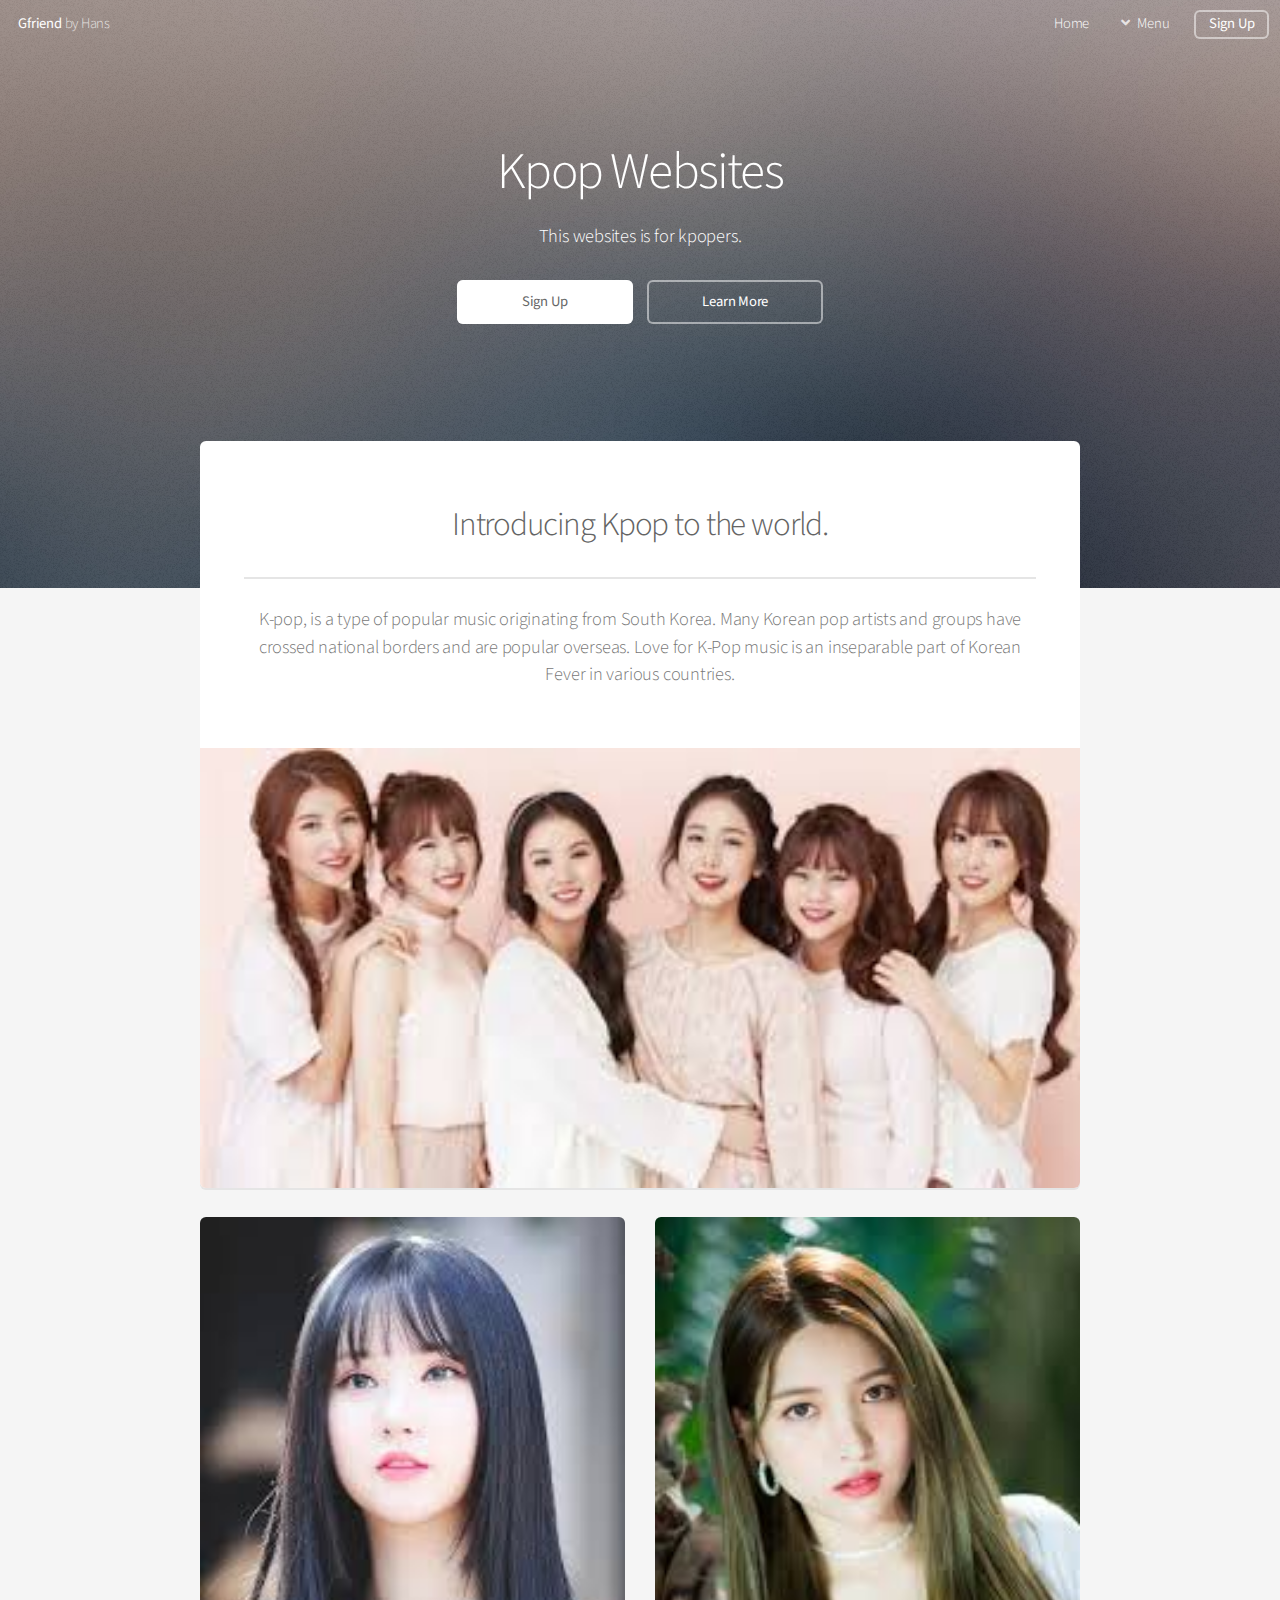
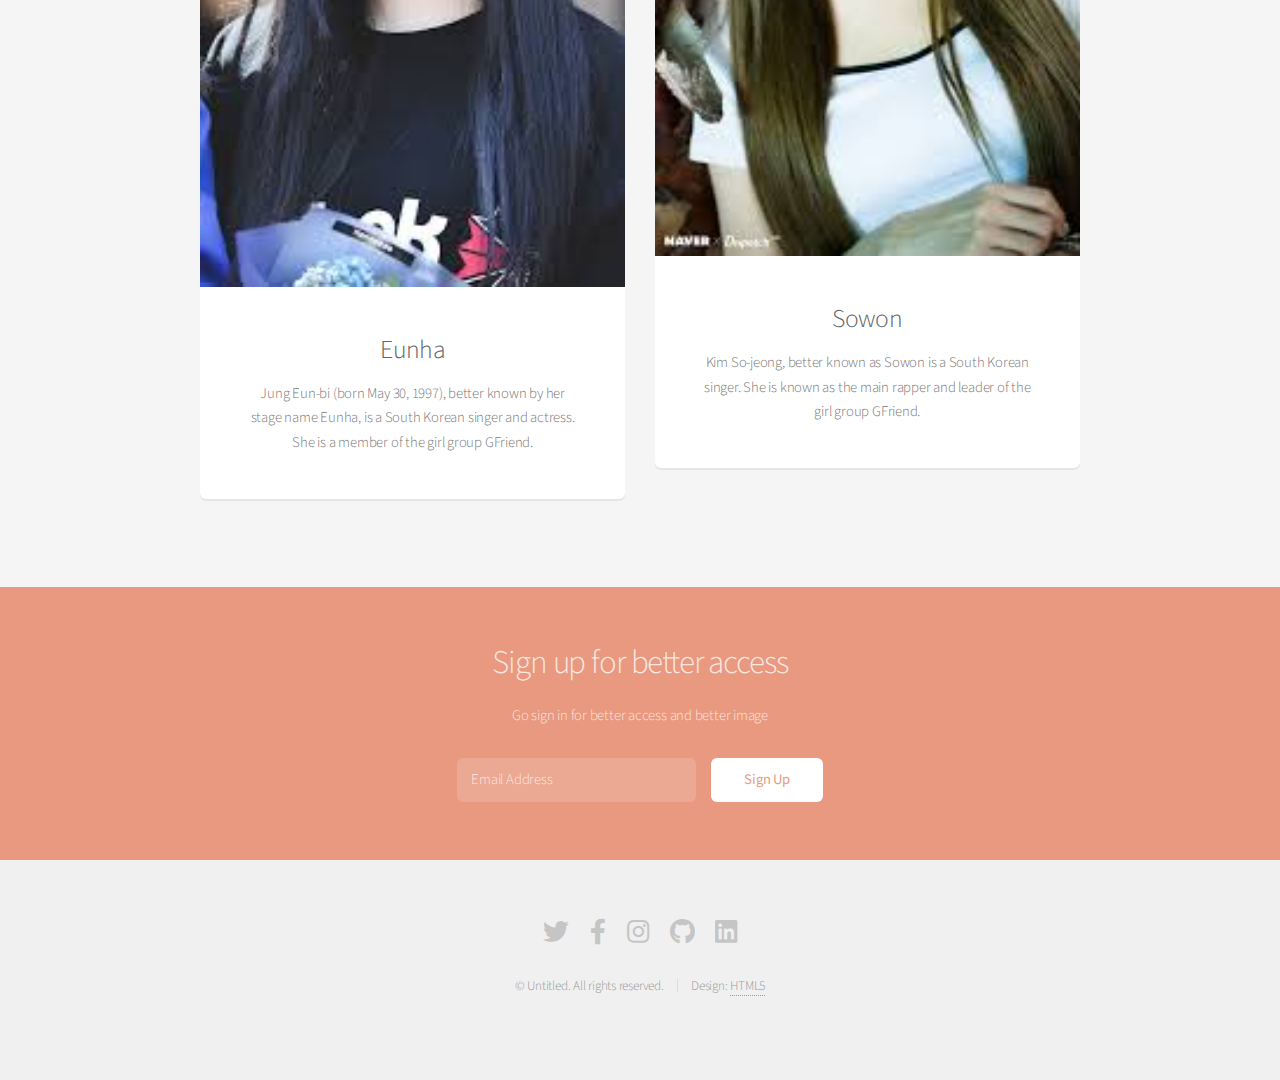
<file: Gfriend.html>
<!DOCTYPE HTML>
<html>
	<head>
		<title>Kpop Websites</title>
		<meta charset="utf-8" />
		<meta name="viewport" content="width=device-width, initial-scale=1, user-scalable=no" />
		<link rel="stylesheet" href="assets/css/main.css" />
	</head>
	<body class="landing is-preload">
		<div id="page-wrapper">
				<header id="header" class="alt">
					<h1><a href="index.html">Gfriend</a> by Hans</h1>
					<nav id="nav">
						<ul>
							<li><a href="index.html">Home</a></li>
							<li>
								<a href="#" class="icon solid fa-angle-down">Menu</a>
								<ul>
									<li><a href="about.html">Member status</a></li>
									<li><a href="contact.html">Contact me</a></li>
									<li><a href="detail.html">Detail</a></li>
									<li>
										<a href="#">Submenu</a>
										<ul>
											<li><a href="blackpink.html">Blackpink</a></li>
											<li><a href="AOA.html">AOA</a></li>
											<li><a href="Gfriend.html">GFRIEND</a></li>
										</ul>
									</li>
								</ul>
							</li>
							<li><a href="https://accounts.google.com/AccountChooser/signinchooser?service=mail&continue=https%3A%2F%2Fmail.google.com%2Fmail%2F&flowName=GlifWebSignIn&flowEntry=AccountChooser" class="button">Sign Up</a></li>
						</ul>
					</nav>
				</header>
				<section id="banner">
					<h2>Kpop Websites</h2>
					<p>This websites is for kpopers.</p>
					<ul class="actions special">
						<li><a href="https://accounts.google.com/AccountChooser/signinchooser?service=mail&continue=https%3A%2F%2Fmail.google.com%2Fmail%2F&flowName=GlifWebSignIn&flowEntry=AccountChooser" class="button primary">Sign Up</a></li>
						<li><a href="#" class="button">Learn More</a></li>
					</ul>
				</section>
				<section id="main" class="container">

					<section class="box special">
						<header class="major">
							<h2>Introducing Kpop to the world.</h2>
							<p>K-pop, is a type of popular music originating from South Korea. Many Korean pop artists and groups have crossed national borders and are popular overseas. Love for K-Pop music is an inseparable part of Korean Fever in various countries.</p>
						</header>
						<span class="image featured"><img src="./images/gfriend.jpg" alt="" /></span>
					</section>
					<div class="row">
						<div class="col-6 col-12-narrower">

							<section class="box special">
								<span class="image featured"><img src="./images/eunha.jpg" alt="" /></span>
								<h3>Eunha</h3>
								<p>Jung Eun-bi (born May 30, 1997), better known by her stage name Eunha, is a South Korean singer and actress. She is a member of the girl group GFriend.</p>
							</section>

						</div>
						<div class="col-6 col-12-narrower">

							<section class="box special">
								<span class="image featured"><img src="./images/sowon.jpg" alt="" /></span>
								<h3>Sowon</h3>
								<p>Kim So-jeong, better known as Sowon is a South Korean singer. She is known as the main rapper and leader of the girl group GFriend.</p>
							</section>

						</div>
					</div>

				</section>
				<section id="cta">

					<h2>Sign up for better access</h2>
					<p>Go sign in for better access and better image</p>

					<form>
						<div class="row gtr-50 gtr-uniform">
							<div class="col-8 col-12-mobilep">
								<input type="email" name="email" id="email" placeholder="Email Address" />
							</div>
							<div class="col-4 col-12-mobilep">
								<input type="submit" value="Sign Up" class="fit" />
							</div>
						</div>
					</form>

				</section>
				<footer id="footer">
					<ul class="icons">
						<li><a href="https://twitter.com/hanswilliamher1" class="icon brands fa-twitter"><span class="label">Twitter</span></a></li>
						<li><a href="https://www.facebook.com/profile.php?id=100008416753995" class="icon brands fa-facebook-f"><span class="label">Facebook</span></a></li>
						<li><a href="https://www.instagram.com/hanswilliamherman1/" class="icon brands fa-instagram"><span class="label">Instagram</span></a></li>
						<li><a href="https://github.com/hans223" class="icon brands fa-github"><span class="label">Github</span></a></li>
						<li><a href="https://www.linkedin.com/in/hans-william-9a0438191/" class="icon brands fa-linkedin fa"><span class="label">Linkedin</span></a></li>
					</ul>
					<ul class="copyright">
						<li>&copy; Untitled. All rights reserved.</li><li>Design: <a href="http://html5up.net">HTML5</a></li>
					</ul>
				</footer>

		</div>
			<script src="assets/js/jquery.min.js"></script>
			<script src="assets/js/jquery.dropotron.min.js"></script>
			<script src="assets/js/jquery.scrollex.min.js"></script>
			<script src="assets/js/browser.min.js"></script>
			<script src="assets/js/breakpoints.min.js"></script>
			<script src="assets/js/util.js"></script>
			<script src="assets/js/main.js"></script>

	</body>
</html>
</file>
<file: assets/css/main.css>
@import url("fontawesome-all.min.css");
@import url("https://fonts.googleapis.com/css?family=Source+Sans+Pro:300,400,300italic,400italic");

/*
	Alpha by HTML5 UP
	html5up.net | @ajlkn
	Free for personal and commercial use under the CCA 3.0 license (html5up.net/license)
*/

/* Reset */

/* Based on meyerweb.com/eric/tools/css/reset (v2.0 | 20110126 | License: public domain) */

	html, body, div, span, applet, object,
	iframe, h1, h2, h3, h4, h5, h6, p, blockquote,
	pre, a, abbr, acronym, address, big, cite,
	code, del, dfn, em, img, ins, kbd, q, s, samp,
	small, strike, strong, sub, sup, tt, var, b,
	u, i, center, dl, dt, dd, ol, ul, li, fieldset,
	form, label, legend, table, caption, tbody,
	tfoot, thead, tr, th, td, article, aside,
	canvas, details, embed, figure, figcaption,
	footer, header, hgroup, menu, nav, output, ruby,
	section, summary, time, mark, audio, video {
		margin: 0;
		padding: 0;
		border: 0;
		font-size: 100%;
		font: inherit;
		vertical-align: baseline;
	}

	article, aside, details, figcaption, figure,
	footer, header, hgroup, menu, nav, section {
		display: block;
	}

	body {
		line-height: 1;
	}

	ol, ul {
		list-style: none;
	}

	blockquote, q {
		quotes: none;
	}

		blockquote:before, blockquote:after, q:before, q:after {
			content: '';
			content: none;
		}

	table {
		border-collapse: collapse;
		border-spacing: 0;
	}

	body {
		-webkit-text-size-adjust: none;
	}

	mark {
		background-color: transparent;
		color: inherit;
	}

	input::-moz-focus-inner {
		border: 0;
		padding: 0;
	}

	input, select, textarea {
		-moz-appearance: none;
		-webkit-appearance: none;
		-ms-appearance: none;
		appearance: none;
	}

/* Basic */

	@-ms-viewport {
		width: device-width;
	}

	body {
		-ms-overflow-style: scrollbar;
	}

	@media screen and (max-width: 480px) {

		html, body {
			min-width: 320px;
		}

	}

	html {
		box-sizing: border-box;
	}

	*, *:before, *:after {
		box-sizing: inherit;
	}

	body {
		background: #f5f5f5;
	}

	body, input, select, textarea {
		color: #777;
		font-family: "Source Sans Pro", sans-serif;
		font-size: 16pt;
		font-weight: 300;
		line-height: 1.65em;
		letter-spacing: -0.015em;
	}

	a {
		-moz-transition: color 0.2s ease-in-out, border-bottom-color 0.2s ease-in-out;
		-webkit-transition: color 0.2s ease-in-out, border-bottom-color 0.2s ease-in-out;
		-ms-transition: color 0.2s ease-in-out, border-bottom-color 0.2s ease-in-out;
		transition: color 0.2s ease-in-out, border-bottom-color 0.2s ease-in-out;
		border-bottom: dotted 1px;
		color: #e89980;
		text-decoration: none;
	}

		a:hover {
			border-bottom-color: transparent;
		}

	strong, b {
		color: #646464;
		font-weight: 400;
	}

	em, i {
		font-style: italic;
	}

	p {
		margin: 0 0 2em 0;
	}

	h1, h2, h3, h4, h5, h6 {
		color: #646464;
		font-weight: 300;
		line-height: 1em;
		margin: 0 0 0.5em 0;
	}

		h1 a, h2 a, h3 a, h4 a, h5 a, h6 a {
			color: inherit;
			text-decoration: none;
		}

	h2 {
		font-size: 2.25em;
		line-height: 1.5em;
		letter-spacing: -0.035em;
	}

	h3 {
		font-size: 1.75em;
		line-height: 1.5em;
		letter-spacing: -0.025em;
	}

	h4 {
		font-size: 1.1em;
		line-height: 1.5em;
		letter-spacing: 0;
	}

	h5 {
		font-size: 0.9em;
		line-height: 1.5em;
		letter-spacing: 0;
	}

	h6 {
		font-size: 0.7em;
		line-height: 1.5em;
		letter-spacing: 0;
	}

	sub {
		font-size: 0.8em;
		position: relative;
		top: 0.5em;
	}

	sup {
		font-size: 0.8em;
		position: relative;
		top: -0.5em;
	}

	hr {
		border: 0;
		border-bottom: solid 2px #e5e5e5;
		margin: 2em 0;
	}

		hr.major {
			margin: 3em 0;
		}

	blockquote {
		border-left: solid 4px #e5e5e5;
		font-style: italic;
		margin: 0 0 2em 0;
		padding: 0.5em 0 0.5em 2em;
	}

	pre {
		-webkit-overflow-scrolling: touch;
		background: #f8f8f8;
		border-radius: 6px;
		border: solid 1px #e5e5e5;
		font-family: monospace;
		font-size: 0.9em;
		line-height: 1.75em;
		margin: 0 0 2em 0;
		overflow-x: auto;
		padding: 1em 1.5em;
	}

	code {
		background: #f8f8f8;
		border-radius: 6px;
		border: solid 1px #e5e5e5;
		font-family: monospace;
		font-size: 0.9em;
		margin: 0 0.25em;
		padding: 0.25em 0.65em;
	}

	.align-left {
		text-align: left;
	}

	.align-center {
		text-align: center;
	}

	.align-right {
		text-align: right;
	}

/* Row */

	.row {
		display: flex;
		flex-wrap: wrap;
		box-sizing: border-box;
		align-items: stretch;
	}

		.row > * {
			box-sizing: border-box;
		}

		.row.gtr-uniform > * > :last-child {
			margin-bottom: 0;
		}

		.row.aln-left {
			justify-content: flex-start;
		}

		.row.aln-center {
			justify-content: center;
		}

		.row.aln-right {
			justify-content: flex-end;
		}

		.row.aln-top {
			align-items: flex-start;
		}

		.row.aln-middle {
			align-items: center;
		}

		.row.aln-bottom {
			align-items: flex-end;
		}

		.row > .imp {
			order: -1;
		}

		.row > .col-1 {
			width: 8.33333%;
		}

		.row > .off-1 {
			margin-left: 8.33333%;
		}

		.row > .col-2 {
			width: 16.66667%;
		}

		.row > .off-2 {
			margin-left: 16.66667%;
		}

		.row > .col-3 {
			width: 25%;
		}

		.row > .off-3 {
			margin-left: 25%;
		}

		.row > .col-4 {
			width: 33.33333%;
		}

		.row > .off-4 {
			margin-left: 33.33333%;
		}

		.row > .col-5 {
			width: 41.66667%;
		}

		.row > .off-5 {
			margin-left: 41.66667%;
		}

		.row > .col-6 {
			width: 50%;
		}

		.row > .off-6 {
			margin-left: 50%;
		}

		.row > .col-7 {
			width: 58.33333%;
		}

		.row > .off-7 {
			margin-left: 58.33333%;
		}

		.row > .col-8 {
			width: 66.66667%;
		}

		.row > .off-8 {
			margin-left: 66.66667%;
		}

		.row > .col-9 {
			width: 75%;
		}

		.row > .off-9 {
			margin-left: 75%;
		}

		.row > .col-10 {
			width: 83.33333%;
		}

		.row > .off-10 {
			margin-left: 83.33333%;
		}

		.row > .col-11 {
			width: 91.66667%;
		}

		.row > .off-11 {
			margin-left: 91.66667%;
		}

		.row > .col-12 {
			width: 100%;
		}

		.row > .off-12 {
			margin-left: 100%;
		}

		.row.gtr-0 {
			margin-top: 0;
			margin-left: 0em;
		}

			.row.gtr-0 > * {
				padding: 0 0 0 0em;
			}

			.row.gtr-0.gtr-uniform {
				margin-top: 0em;
			}

				.row.gtr-0.gtr-uniform > * {
					padding-top: 0em;
				}

		.row.gtr-25 {
			margin-top: 0;
			margin-left: -0.5em;
		}

			.row.gtr-25 > * {
				padding: 0 0 0 0.5em;
			}

			.row.gtr-25.gtr-uniform {
				margin-top: -0.5em;
			}

				.row.gtr-25.gtr-uniform > * {
					padding-top: 0.5em;
				}

		.row.gtr-50 {
			margin-top: 0;
			margin-left: -1em;
		}

			.row.gtr-50 > * {
				padding: 0 0 0 1em;
			}

			.row.gtr-50.gtr-uniform {
				margin-top: -1em;
			}

				.row.gtr-50.gtr-uniform > * {
					padding-top: 1em;
				}

		.row {
			margin-top: 0;
			margin-left: -2em;
		}

			.row > * {
				padding: 0 0 0 2em;
			}

			.row.gtr-uniform {
				margin-top: -2em;
			}

				.row.gtr-uniform > * {
					padding-top: 2em;
				}

		.row.gtr-150 {
			margin-top: 0;
			margin-left: -3em;
		}

			.row.gtr-150 > * {
				padding: 0 0 0 3em;
			}

			.row.gtr-150.gtr-uniform {
				margin-top: -3em;
			}

				.row.gtr-150.gtr-uniform > * {
					padding-top: 3em;
				}

		.row.gtr-200 {
			margin-top: 0;
			margin-left: -4em;
		}

			.row.gtr-200 > * {
				padding: 0 0 0 4em;
			}

			.row.gtr-200.gtr-uniform {
				margin-top: -4em;
			}

				.row.gtr-200.gtr-uniform > * {
					padding-top: 4em;
				}

		@media screen and (max-width: 1680px) {

			.row {
				display: flex;
				flex-wrap: wrap;
				box-sizing: border-box;
				align-items: stretch;
			}

				.row > * {
					box-sizing: border-box;
				}

				.row.gtr-uniform > * > :last-child {
					margin-bottom: 0;
				}

				.row.aln-left {
					justify-content: flex-start;
				}

				.row.aln-center {
					justify-content: center;
				}

				.row.aln-right {
					justify-content: flex-end;
				}

				.row.aln-top {
					align-items: flex-start;
				}

				.row.aln-middle {
					align-items: center;
				}

				.row.aln-bottom {
					align-items: flex-end;
				}

				.row > .imp-wide {
					order: -1;
				}

				.row > .col-1-wide {
					width: 8.33333%;
				}

				.row > .off-1-wide {
					margin-left: 8.33333%;
				}

				.row > .col-2-wide {
					width: 16.66667%;
				}

				.row > .off-2-wide {
					margin-left: 16.66667%;
				}

				.row > .col-3-wide {
					width: 25%;
				}

				.row > .off-3-wide {
					margin-left: 25%;
				}

				.row > .col-4-wide {
					width: 33.33333%;
				}

				.row > .off-4-wide {
					margin-left: 33.33333%;
				}

				.row > .col-5-wide {
					width: 41.66667%;
				}

				.row > .off-5-wide {
					margin-left: 41.66667%;
				}

				.row > .col-6-wide {
					width: 50%;
				}

				.row > .off-6-wide {
					margin-left: 50%;
				}

				.row > .col-7-wide {
					width: 58.33333%;
				}

				.row > .off-7-wide {
					margin-left: 58.33333%;
				}

				.row > .col-8-wide {
					width: 66.66667%;
				}

				.row > .off-8-wide {
					margin-left: 66.66667%;
				}

				.row > .col-9-wide {
					width: 75%;
				}

				.row > .off-9-wide {
					margin-left: 75%;
				}

				.row > .col-10-wide {
					width: 83.33333%;
				}

				.row > .off-10-wide {
					margin-left: 83.33333%;
				}

				.row > .col-11-wide {
					width: 91.66667%;
				}

				.row > .off-11-wide {
					margin-left: 91.66667%;
				}

				.row > .col-12-wide {
					width: 100%;
				}

				.row > .off-12-wide {
					margin-left: 100%;
				}

				.row.gtr-0 {
					margin-top: 0;
					margin-left: 0em;
				}

					.row.gtr-0 > * {
						padding: 0 0 0 0em;
					}

					.row.gtr-0.gtr-uniform {
						margin-top: 0em;
					}

						.row.gtr-0.gtr-uniform > * {
							padding-top: 0em;
						}

				.row.gtr-25 {
					margin-top: 0;
					margin-left: -0.5em;
				}

					.row.gtr-25 > * {
						padding: 0 0 0 0.5em;
					}

					.row.gtr-25.gtr-uniform {
						margin-top: -0.5em;
					}

						.row.gtr-25.gtr-uniform > * {
							padding-top: 0.5em;
						}

				.row.gtr-50 {
					margin-top: 0;
					margin-left: -1em;
				}

					.row.gtr-50 > * {
						padding: 0 0 0 1em;
					}

					.row.gtr-50.gtr-uniform {
						margin-top: -1em;
					}

						.row.gtr-50.gtr-uniform > * {
							padding-top: 1em;
						}

				.row {
					margin-top: 0;
					margin-left: -2em;
				}

					.row > * {
						padding: 0 0 0 2em;
					}

					.row.gtr-uniform {
						margin-top: -2em;
					}

						.row.gtr-uniform > * {
							padding-top: 2em;
						}

				.row.gtr-150 {
					margin-top: 0;
					margin-left: -3em;
				}

					.row.gtr-150 > * {
						padding: 0 0 0 3em;
					}

					.row.gtr-150.gtr-uniform {
						margin-top: -3em;
					}

						.row.gtr-150.gtr-uniform > * {
							padding-top: 3em;
						}

				.row.gtr-200 {
					margin-top: 0;
					margin-left: -4em;
				}

					.row.gtr-200 > * {
						padding: 0 0 0 4em;
					}

					.row.gtr-200.gtr-uniform {
						margin-top: -4em;
					}

						.row.gtr-200.gtr-uniform > * {
							padding-top: 4em;
						}

		}

		@media screen and (max-width: 1280px) {

			.row {
				display: flex;
				flex-wrap: wrap;
				box-sizing: border-box;
				align-items: stretch;
			}

				.row > * {
					box-sizing: border-box;
				}

				.row.gtr-uniform > * > :last-child {
					margin-bottom: 0;
				}

				.row.aln-left {
					justify-content: flex-start;
				}

				.row.aln-center {
					justify-content: center;
				}

				.row.aln-right {
					justify-content: flex-end;
				}

				.row.aln-top {
					align-items: flex-start;
				}

				.row.aln-middle {
					align-items: center;
				}

				.row.aln-bottom {
					align-items: flex-end;
				}

				.row > .imp-normal {
					order: -1;
				}

				.row > .col-1-normal {
					width: 8.33333%;
				}

				.row > .off-1-normal {
					margin-left: 8.33333%;
				}

				.row > .col-2-normal {
					width: 16.66667%;
				}

				.row > .off-2-normal {
					margin-left: 16.66667%;
				}

				.row > .col-3-normal {
					width: 25%;
				}

				.row > .off-3-normal {
					margin-left: 25%;
				}

				.row > .col-4-normal {
					width: 33.33333%;
				}

				.row > .off-4-normal {
					margin-left: 33.33333%;
				}

				.row > .col-5-normal {
					width: 41.66667%;
				}

				.row > .off-5-normal {
					margin-left: 41.66667%;
				}

				.row > .col-6-normal {
					width: 50%;
				}

				.row > .off-6-normal {
					margin-left: 50%;
				}

				.row > .col-7-normal {
					width: 58.33333%;
				}

				.row > .off-7-normal {
					margin-left: 58.33333%;
				}

				.row > .col-8-normal {
					width: 66.66667%;
				}

				.row > .off-8-normal {
					margin-left: 66.66667%;
				}

				.row > .col-9-normal {
					width: 75%;
				}

				.row > .off-9-normal {
					margin-left: 75%;
				}

				.row > .col-10-normal {
					width: 83.33333%;
				}

				.row > .off-10-normal {
					margin-left: 83.33333%;
				}

				.row > .col-11-normal {
					width: 91.66667%;
				}

				.row > .off-11-normal {
					margin-left: 91.66667%;
				}

				.row > .col-12-normal {
					width: 100%;
				}

				.row > .off-12-normal {
					margin-left: 100%;
				}

				.row.gtr-0 {
					margin-top: 0;
					margin-left: 0em;
				}

					.row.gtr-0 > * {
						padding: 0 0 0 0em;
					}

					.row.gtr-0.gtr-uniform {
						margin-top: 0em;
					}

						.row.gtr-0.gtr-uniform > * {
							padding-top: 0em;
						}

				.row.gtr-25 {
					margin-top: 0;
					margin-left: -0.5em;
				}

					.row.gtr-25 > * {
						padding: 0 0 0 0.5em;
					}

					.row.gtr-25.gtr-uniform {
						margin-top: -0.5em;
					}

						.row.gtr-25.gtr-uniform > * {
							padding-top: 0.5em;
						}

				.row.gtr-50 {
					margin-top: 0;
					margin-left: -1em;
				}

					.row.gtr-50 > * {
						padding: 0 0 0 1em;
					}

					.row.gtr-50.gtr-uniform {
						margin-top: -1em;
					}

						.row.gtr-50.gtr-uniform > * {
							padding-top: 1em;
						}

				.row {
					margin-top: 0;
					margin-left: -2em;
				}

					.row > * {
						padding: 0 0 0 2em;
					}

					.row.gtr-uniform {
						margin-top: -2em;
					}

						.row.gtr-uniform > * {
							padding-top: 2em;
						}

				.row.gtr-150 {
					margin-top: 0;
					margin-left: -3em;
				}

					.row.gtr-150 > * {
						padding: 0 0 0 3em;
					}

					.row.gtr-150.gtr-uniform {
						margin-top: -3em;
					}

						.row.gtr-150.gtr-uniform > * {
							padding-top: 3em;
						}

				.row.gtr-200 {
					margin-top: 0;
					margin-left: -4em;
				}

					.row.gtr-200 > * {
						padding: 0 0 0 4em;
					}

					.row.gtr-200.gtr-uniform {
						margin-top: -4em;
					}

						.row.gtr-200.gtr-uniform > * {
							padding-top: 4em;
						}

		}

		@media screen and (max-width: 980px) {

			.row {
				display: flex;
				flex-wrap: wrap;
				box-sizing: border-box;
				align-items: stretch;
			}

				.row > * {
					box-sizing: border-box;
				}

				.row.gtr-uniform > * > :last-child {
					margin-bottom: 0;
				}

				.row.aln-left {
					justify-content: flex-start;
				}

				.row.aln-center {
					justify-content: center;
				}

				.row.aln-right {
					justify-content: flex-end;
				}

				.row.aln-top {
					align-items: flex-start;
				}

				.row.aln-middle {
					align-items: center;
				}

				.row.aln-bottom {
					align-items: flex-end;
				}

				.row > .imp-narrow {
					order: -1;
				}

				.row > .col-1-narrow {
					width: 8.33333%;
				}

				.row > .off-1-narrow {
					margin-left: 8.33333%;
				}

				.row > .col-2-narrow {
					width: 16.66667%;
				}

				.row > .off-2-narrow {
					margin-left: 16.66667%;
				}

				.row > .col-3-narrow {
					width: 25%;
				}

				.row > .off-3-narrow {
					margin-left: 25%;
				}

				.row > .col-4-narrow {
					width: 33.33333%;
				}

				.row > .off-4-narrow {
					margin-left: 33.33333%;
				}

				.row > .col-5-narrow {
					width: 41.66667%;
				}

				.row > .off-5-narrow {
					margin-left: 41.66667%;
				}

				.row > .col-6-narrow {
					width: 50%;
				}

				.row > .off-6-narrow {
					margin-left: 50%;
				}

				.row > .col-7-narrow {
					width: 58.33333%;
				}

				.row > .off-7-narrow {
					margin-left: 58.33333%;
				}

				.row > .col-8-narrow {
					width: 66.66667%;
				}

				.row > .off-8-narrow {
					margin-left: 66.66667%;
				}

				.row > .col-9-narrow {
					width: 75%;
				}

				.row > .off-9-narrow {
					margin-left: 75%;
				}

				.row > .col-10-narrow {
					width: 83.33333%;
				}

				.row > .off-10-narrow {
					margin-left: 83.33333%;
				}

				.row > .col-11-narrow {
					width: 91.66667%;
				}

				.row > .off-11-narrow {
					margin-left: 91.66667%;
				}

				.row > .col-12-narrow {
					width: 100%;
				}

				.row > .off-12-narrow {
					margin-left: 100%;
				}

				.row.gtr-0 {
					margin-top: 0;
					margin-left: 0em;
				}

					.row.gtr-0 > * {
						padding: 0 0 0 0em;
					}

					.row.gtr-0.gtr-uniform {
						margin-top: 0em;
					}

						.row.gtr-0.gtr-uniform > * {
							padding-top: 0em;
						}

				.row.gtr-25 {
					margin-top: 0;
					margin-left: -0.5em;
				}

					.row.gtr-25 > * {
						padding: 0 0 0 0.5em;
					}

					.row.gtr-25.gtr-uniform {
						margin-top: -0.5em;
					}

						.row.gtr-25.gtr-uniform > * {
							padding-top: 0.5em;
						}

				.row.gtr-50 {
					margin-top: 0;
					margin-left: -1em;
				}

					.row.gtr-50 > * {
						padding: 0 0 0 1em;
					}

					.row.gtr-50.gtr-uniform {
						margin-top: -1em;
					}

						.row.gtr-50.gtr-uniform > * {
							padding-top: 1em;
						}

				.row {
					margin-top: 0;
					margin-left: -2em;
				}

					.row > * {
						padding: 0 0 0 2em;
					}

					.row.gtr-uniform {
						margin-top: -2em;
					}

						.row.gtr-uniform > * {
							padding-top: 2em;
						}

				.row.gtr-150 {
					margin-top: 0;
					margin-left: -3em;
				}

					.row.gtr-150 > * {
						padding: 0 0 0 3em;
					}

					.row.gtr-150.gtr-uniform {
						margin-top: -3em;
					}

						.row.gtr-150.gtr-uniform > * {
							padding-top: 3em;
						}

				.row.gtr-200 {
					margin-top: 0;
					margin-left: -4em;
				}

					.row.gtr-200 > * {
						padding: 0 0 0 4em;
					}

					.row.gtr-200.gtr-uniform {
						margin-top: -4em;
					}

						.row.gtr-200.gtr-uniform > * {
							padding-top: 4em;
						}

		}

		@media screen and (max-width: 840px) {

			.row {
				display: flex;
				flex-wrap: wrap;
				box-sizing: border-box;
				align-items: stretch;
			}

				.row > * {
					box-sizing: border-box;
				}

				.row.gtr-uniform > * > :last-child {
					margin-bottom: 0;
				}

				.row.aln-left {
					justify-content: flex-start;
				}

				.row.aln-center {
					justify-content: center;
				}

				.row.aln-right {
					justify-content: flex-end;
				}

				.row.aln-top {
					align-items: flex-start;
				}

				.row.aln-middle {
					align-items: center;
				}

				.row.aln-bottom {
					align-items: flex-end;
				}

				.row > .imp-narrower {
					order: -1;
				}

				.row > .col-1-narrower {
					width: 8.33333%;
				}

				.row > .off-1-narrower {
					margin-left: 8.33333%;
				}

				.row > .col-2-narrower {
					width: 16.66667%;
				}

				.row > .off-2-narrower {
					margin-left: 16.66667%;
				}

				.row > .col-3-narrower {
					width: 25%;
				}

				.row > .off-3-narrower {
					margin-left: 25%;
				}

				.row > .col-4-narrower {
					width: 33.33333%;
				}

				.row > .off-4-narrower {
					margin-left: 33.33333%;
				}

				.row > .col-5-narrower {
					width: 41.66667%;
				}

				.row > .off-5-narrower {
					margin-left: 41.66667%;
				}

				.row > .col-6-narrower {
					width: 50%;
				}

				.row > .off-6-narrower {
					margin-left: 50%;
				}

				.row > .col-7-narrower {
					width: 58.33333%;
				}

				.row > .off-7-narrower {
					margin-left: 58.33333%;
				}

				.row > .col-8-narrower {
					width: 66.66667%;
				}

				.row > .off-8-narrower {
					margin-left: 66.66667%;
				}

				.row > .col-9-narrower {
					width: 75%;
				}

				.row > .off-9-narrower {
					margin-left: 75%;
				}

				.row > .col-10-narrower {
					width: 83.33333%;
				}

				.row > .off-10-narrower {
					margin-left: 83.33333%;
				}

				.row > .col-11-narrower {
					width: 91.66667%;
				}

				.row > .off-11-narrower {
					margin-left: 91.66667%;
				}

				.row > .col-12-narrower {
					width: 100%;
				}

				.row > .off-12-narrower {
					margin-left: 100%;
				}

				.row.gtr-0 {
					margin-top: 0;
					margin-left: 0em;
				}

					.row.gtr-0 > * {
						padding: 0 0 0 0em;
					}

					.row.gtr-0.gtr-uniform {
						margin-top: 0em;
					}

						.row.gtr-0.gtr-uniform > * {
							padding-top: 0em;
						}

				.row.gtr-25 {
					margin-top: 0;
					margin-left: -0.5em;
				}

					.row.gtr-25 > * {
						padding: 0 0 0 0.5em;
					}

					.row.gtr-25.gtr-uniform {
						margin-top: -0.5em;
					}

						.row.gtr-25.gtr-uniform > * {
							padding-top: 0.5em;
						}

				.row.gtr-50 {
					margin-top: 0;
					margin-left: -1em;
				}

					.row.gtr-50 > * {
						padding: 0 0 0 1em;
					}

					.row.gtr-50.gtr-uniform {
						margin-top: -1em;
					}

						.row.gtr-50.gtr-uniform > * {
							padding-top: 1em;
						}

				.row {
					margin-top: 0;
					margin-left: -2em;
				}

					.row > * {
						padding: 0 0 0 2em;
					}

					.row.gtr-uniform {
						margin-top: -2em;
					}

						.row.gtr-uniform > * {
							padding-top: 2em;
						}

				.row.gtr-150 {
					margin-top: 0;
					margin-left: -3em;
				}

					.row.gtr-150 > * {
						padding: 0 0 0 3em;
					}

					.row.gtr-150.gtr-uniform {
						margin-top: -3em;
					}

						.row.gtr-150.gtr-uniform > * {
							padding-top: 3em;
						}

				.row.gtr-200 {
					margin-top: 0;
					margin-left: -4em;
				}

					.row.gtr-200 > * {
						padding: 0 0 0 4em;
					}

					.row.gtr-200.gtr-uniform {
						margin-top: -4em;
					}

						.row.gtr-200.gtr-uniform > * {
							padding-top: 4em;
						}

		}

		@media screen and (max-width: 736px) {

			.row {
				display: flex;
				flex-wrap: wrap;
				box-sizing: border-box;
				align-items: stretch;
			}

				.row > * {
					box-sizing: border-box;
				}

				.row.gtr-uniform > * > :last-child {
					margin-bottom: 0;
				}

				.row.aln-left {
					justify-content: flex-start;
				}

				.row.aln-center {
					justify-content: center;
				}

				.row.aln-right {
					justify-content: flex-end;
				}

				.row.aln-top {
					align-items: flex-start;
				}

				.row.aln-middle {
					align-items: center;
				}

				.row.aln-bottom {
					align-items: flex-end;
				}

				.row > .imp-mobile {
					order: -1;
				}

				.row > .col-1-mobile {
					width: 8.33333%;
				}

				.row > .off-1-mobile {
					margin-left: 8.33333%;
				}

				.row > .col-2-mobile {
					width: 16.66667%;
				}

				.row > .off-2-mobile {
					margin-left: 16.66667%;
				}

				.row > .col-3-mobile {
					width: 25%;
				}

				.row > .off-3-mobile {
					margin-left: 25%;
				}

				.row > .col-4-mobile {
					width: 33.33333%;
				}

				.row > .off-4-mobile {
					margin-left: 33.33333%;
				}

				.row > .col-5-mobile {
					width: 41.66667%;
				}

				.row > .off-5-mobile {
					margin-left: 41.66667%;
				}

				.row > .col-6-mobile {
					width: 50%;
				}

				.row > .off-6-mobile {
					margin-left: 50%;
				}

				.row > .col-7-mobile {
					width: 58.33333%;
				}

				.row > .off-7-mobile {
					margin-left: 58.33333%;
				}

				.row > .col-8-mobile {
					width: 66.66667%;
				}

				.row > .off-8-mobile {
					margin-left: 66.66667%;
				}

				.row > .col-9-mobile {
					width: 75%;
				}

				.row > .off-9-mobile {
					margin-left: 75%;
				}

				.row > .col-10-mobile {
					width: 83.33333%;
				}

				.row > .off-10-mobile {
					margin-left: 83.33333%;
				}

				.row > .col-11-mobile {
					width: 91.66667%;
				}

				.row > .off-11-mobile {
					margin-left: 91.66667%;
				}

				.row > .col-12-mobile {
					width: 100%;
				}

				.row > .off-12-mobile {
					margin-left: 100%;
				}

				.row.gtr-0 {
					margin-top: 0;
					margin-left: 0em;
				}

					.row.gtr-0 > * {
						padding: 0 0 0 0em;
					}

					.row.gtr-0.gtr-uniform {
						margin-top: 0em;
					}

						.row.gtr-0.gtr-uniform > * {
							padding-top: 0em;
						}

				.row.gtr-25 {
					margin-top: 0;
					margin-left: -0.5em;
				}

					.row.gtr-25 > * {
						padding: 0 0 0 0.5em;
					}

					.row.gtr-25.gtr-uniform {
						margin-top: -0.5em;
					}

						.row.gtr-25.gtr-uniform > * {
							padding-top: 0.5em;
						}

				.row.gtr-50 {
					margin-top: 0;
					margin-left: -1em;
				}

					.row.gtr-50 > * {
						padding: 0 0 0 1em;
					}

					.row.gtr-50.gtr-uniform {
						margin-top: -1em;
					}

						.row.gtr-50.gtr-uniform > * {
							padding-top: 1em;
						}

				.row {
					margin-top: 0;
					margin-left: -2em;
				}

					.row > * {
						padding: 0 0 0 2em;
					}

					.row.gtr-uniform {
						margin-top: -2em;
					}

						.row.gtr-uniform > * {
							padding-top: 2em;
						}

				.row.gtr-150 {
					margin-top: 0;
					margin-left: -3em;
				}

					.row.gtr-150 > * {
						padding: 0 0 0 3em;
					}

					.row.gtr-150.gtr-uniform {
						margin-top: -3em;
					}

						.row.gtr-150.gtr-uniform > * {
							padding-top: 3em;
						}

				.row.gtr-200 {
					margin-top: 0;
					margin-left: -4em;
				}

					.row.gtr-200 > * {
						padding: 0 0 0 4em;
					}

					.row.gtr-200.gtr-uniform {
						margin-top: -4em;
					}

						.row.gtr-200.gtr-uniform > * {
							padding-top: 4em;
						}

		}

		@media screen and (max-width: 480px) {

			.row {
				display: flex;
				flex-wrap: wrap;
				box-sizing: border-box;
				align-items: stretch;
			}

				.row > * {
					box-sizing: border-box;
				}

				.row.gtr-uniform > * > :last-child {
					margin-bottom: 0;
				}

				.row.aln-left {
					justify-content: flex-start;
				}

				.row.aln-center {
					justify-content: center;
				}

				.row.aln-right {
					justify-content: flex-end;
				}

				.row.aln-top {
					align-items: flex-start;
				}

				.row.aln-middle {
					align-items: center;
				}

				.row.aln-bottom {
					align-items: flex-end;
				}

				.row > .imp-mobilep {
					order: -1;
				}

				.row > .col-1-mobilep {
					width: 8.33333%;
				}

				.row > .off-1-mobilep {
					margin-left: 8.33333%;
				}

				.row > .col-2-mobilep {
					width: 16.66667%;
				}

				.row > .off-2-mobilep {
					margin-left: 16.66667%;
				}

				.row > .col-3-mobilep {
					width: 25%;
				}

				.row > .off-3-mobilep {
					margin-left: 25%;
				}

				.row > .col-4-mobilep {
					width: 33.33333%;
				}

				.row > .off-4-mobilep {
					margin-left: 33.33333%;
				}

				.row > .col-5-mobilep {
					width: 41.66667%;
				}

				.row > .off-5-mobilep {
					margin-left: 41.66667%;
				}

				.row > .col-6-mobilep {
					width: 50%;
				}

				.row > .off-6-mobilep {
					margin-left: 50%;
				}

				.row > .col-7-mobilep {
					width: 58.33333%;
				}

				.row > .off-7-mobilep {
					margin-left: 58.33333%;
				}

				.row > .col-8-mobilep {
					width: 66.66667%;
				}

				.row > .off-8-mobilep {
					margin-left: 66.66667%;
				}

				.row > .col-9-mobilep {
					width: 75%;
				}

				.row > .off-9-mobilep {
					margin-left: 75%;
				}

				.row > .col-10-mobilep {
					width: 83.33333%;
				}

				.row > .off-10-mobilep {
					margin-left: 83.33333%;
				}

				.row > .col-11-mobilep {
					width: 91.66667%;
				}

				.row > .off-11-mobilep {
					margin-left: 91.66667%;
				}

				.row > .col-12-mobilep {
					width: 100%;
				}

				.row > .off-12-mobilep {
					margin-left: 100%;
				}

				.row.gtr-0 {
					margin-top: 0;
					margin-left: 0em;
				}

					.row.gtr-0 > * {
						padding: 0 0 0 0em;
					}

					.row.gtr-0.gtr-uniform {
						margin-top: 0em;
					}

						.row.gtr-0.gtr-uniform > * {
							padding-top: 0em;
						}

				.row.gtr-25 {
					margin-top: 0;
					margin-left: -0.5em;
				}

					.row.gtr-25 > * {
						padding: 0 0 0 0.5em;
					}

					.row.gtr-25.gtr-uniform {
						margin-top: -0.5em;
					}

						.row.gtr-25.gtr-uniform > * {
							padding-top: 0.5em;
						}

				.row.gtr-50 {
					margin-top: 0;
					margin-left: -1em;
				}

					.row.gtr-50 > * {
						padding: 0 0 0 1em;
					}

					.row.gtr-50.gtr-uniform {
						margin-top: -1em;
					}

						.row.gtr-50.gtr-uniform > * {
							padding-top: 1em;
						}

				.row {
					margin-top: 0;
					margin-left: -2em;
				}

					.row > * {
						padding: 0 0 0 2em;
					}

					.row.gtr-uniform {
						margin-top: -2em;
					}

						.row.gtr-uniform > * {
							padding-top: 2em;
						}

				.row.gtr-150 {
					margin-top: 0;
					margin-left: -3em;
				}

					.row.gtr-150 > * {
						padding: 0 0 0 3em;
					}

					.row.gtr-150.gtr-uniform {
						margin-top: -3em;
					}

						.row.gtr-150.gtr-uniform > * {
							padding-top: 3em;
						}

				.row.gtr-200 {
					margin-top: 0;
					margin-left: -4em;
				}

					.row.gtr-200 > * {
						padding: 0 0 0 4em;
					}

					.row.gtr-200.gtr-uniform {
						margin-top: -4em;
					}

						.row.gtr-200.gtr-uniform > * {
							padding-top: 4em;
						}

		}

/* Container */

	.container {
		margin: 0 auto;
		max-width: calc(100% - 5em);
		width: 60em;
	}

		.container.xsmall {
			width: 15em;
		}

		.container.small {
			width: 30em;
		}

		.container.medium {
			width: 45em;
		}

		.container.large {
			width: 75em;
		}

		.container.xlarge {
			width: 90em;
		}

		.container.max {
			width: 100%;
		}

		@media screen and (max-width: 840px) {

			.container {
				width: 100% !important;
			}

		}

		@media screen and (max-width: 736px) {

			.container {
				max-width: 100%;
			}

		}

/* Section/Article */

	section.special, article.special {
		text-align: center;
	}

	header p {
		color: #999;
		position: relative;
		margin: 0 0 1.5em 0;
		font-style: italic;
	}

	header h2 + p {
		font-size: 1.25em;
		margin-top: -1em;
		line-height: 1.5em;
	}

	header h3 + p {
		font-size: 1.1em;
		margin-top: -0.85em;
		line-height: 1.5em;
	}

	header h4 + p,
	header h5 + p,
	header h6 + p {
		font-size: 0.8em;
		margin-top: -0.5em;
		line-height: 1.5em;
	}

	header.major {
		padding: 1em 0;
		text-align: center;
	}

		header.major h2 {
			margin: 0;
		}

		header.major p {
			display: inline-block;
			border-top: solid 2px #e5e5e5;
			color: #777;
			margin: 1.5em 0 0 0;
			padding: 1.5em 0 0 0;
			font-style: normal;
		}

/* Form */

	form {
		margin: 0 0 2em 0;
	}

	label {
		color: #646464;
		display: block;
		font-size: 0.9em;
		font-weight: 300;
		margin: 0 0 1em 0;
	}

	input[type="text"],
	input[type="password"],
	input[type="email"],
	select,
	textarea {
		-moz-appearance: none;
		-webkit-appearance: none;
		-ms-appearance: none;
		appearance: none;
		background-color: #f8f8f8;
		border-radius: 6px;
		border: solid 1px #e5e5e5;
		color: inherit;
		display: block;
		outline: 0;
		padding: 0 1em;
		text-decoration: none;
		width: 100%;
	}

		input[type="text"]:invalid,
		input[type="password"]:invalid,
		input[type="email"]:invalid,
		select:invalid,
		textarea:invalid {
			box-shadow: none;
		}

		input[type="text"]:focus,
		input[type="password"]:focus,
		input[type="email"]:focus,
		select:focus,
		textarea:focus {
			border-color: #e89980;
			box-shadow: 0 0 0 2px #e89980;
		}

	select {
		background-image: url("data:image/svg+xml;charset=utf8,%3Csvg xmlns='http://www.w3.org/2000/svg' width='40' height='40' preserveAspectRatio='none' viewBox='0 0 40 40'%3E%3Cpath d='M9.4,12.3l10.4,10.4l10.4-10.4c0.2-0.2,0.5-0.4,0.9-0.4c0.3,0,0.6,0.1,0.9,0.4l3.3,3.3c0.2,0.2,0.4,0.5,0.4,0.9 c0,0.4-0.1,0.6-0.4,0.9L20.7,31.9c-0.2,0.2-0.5,0.4-0.9,0.4c-0.3,0-0.6-0.1-0.9-0.4L4.3,17.3c-0.2-0.2-0.4-0.5-0.4-0.9 c0-0.4,0.1-0.6,0.4-0.9l3.3-3.3c0.2-0.2,0.5-0.4,0.9-0.4S9.1,12.1,9.4,12.3z' fill='%23e5e5e5' /%3E%3C/svg%3E");
		background-size: 1.25em;
		background-repeat: no-repeat;
		background-position: calc(100% - 1em) center;
		height: 3em;
		padding-right: 3em;
		text-overflow: ellipsis;
	}

		select option {
			color: #777;
			background-color: #f5f5f5;
		}

		select:focus::-ms-value {
			background-color: transparent;
		}

		select::-ms-expand {
			display: none;
		}

	input[type="text"],
	input[type="password"],
	input[type="email"],
	select {
		height: 3em;
	}

	textarea {
		padding: 0.75em 1em;
	}

	input[type="checkbox"],
	input[type="radio"] {
		-moz-appearance: none;
		-webkit-appearance: none;
		-ms-appearance: none;
		appearance: none;
		display: block;
		float: left;
		margin-right: -2em;
		opacity: 0;
		width: 1em;
		z-index: -1;
	}

		input[type="checkbox"] + label,
		input[type="radio"] + label {
			text-decoration: none;
			color: #777;
			cursor: pointer;
			display: inline-block;
			font-size: 1em;
			font-weight: 300;
			padding-left: 2.55em;
			padding-right: 0.75em;
			position: relative;
		}

			input[type="checkbox"] + label:before,
			input[type="radio"] + label:before {
				-moz-osx-font-smoothing: grayscale;
				-webkit-font-smoothing: antialiased;
				display: inline-block;
				font-style: normal;
				font-variant: normal;
				text-rendering: auto;
				line-height: 1;
				text-transform: none !important;
				font-family: 'Font Awesome 5 Free';
				font-weight: 900;
			}

			input[type="checkbox"] + label:before,
			input[type="radio"] + label:before {
				background: #f8f8f8;
				border-radius: 6px;
				border: solid 1px #e5e5e5;
				content: '';
				display: inline-block;
				font-size: 0.8em;
				height: 2.25em;
				left: 0;
				line-height: 2.25em;
				position: absolute;
				text-align: center;
				top: 0;
				width: 2.25em;
			}

		input[type="checkbox"]:checked + label:before,
		input[type="radio"]:checked + label:before {
			background: #666;
			border-color: #666;
			color: #ffffff;
			content: '\f00c';
		}

		input[type="checkbox"]:focus + label:before,
		input[type="radio"]:focus + label:before {
			border-color: #e89980;
			box-shadow: 0 0 0 1px #e89980;
		}

	input[type="checkbox"] + label:before {
		border-radius: 6px;
	}

	input[type="radio"] + label:before {
		border-radius: 100%;
	}

	::-webkit-input-placeholder {
		color: #999 !important;
		opacity: 1.0;
	}

	:-moz-placeholder {
		color: #999 !important;
		opacity: 1.0;
	}

	::-moz-placeholder {
		color: #999 !important;
		opacity: 1.0;
	}

	:-ms-input-placeholder {
		color: #999 !important;
		opacity: 1.0;
	}

/* Box */

	.box {
		background: #fff;
		border-radius: 6px;
		box-shadow: 0 2px 0 0 #e5e5e5;
		margin: 0 0 2em 0;
		padding: 3em;
	}

		.box > :last-child {
			margin-bottom: 0;
		}

		.box.alt {
			background: none !important;
			border-radius: 0 !important;
			box-shadow: none !important;
			margin: 0 0 2em 0;
			padding: 0 !important;
		}

		.box.features .features-row {
			border-top: solid 2px #e5e5e5;
			position: relative;
		}

			.box.features .features-row:after {
				clear: both;
				content: '';
				display: block;
			}

			.box.features .features-row section {
				float: left;
				padding: 3em;
				width: 50%;
			}

				.box.features .features-row section :last-child {
					margin-bottom: 0;
				}

				.box.features .features-row section:nth-child(2n) {
					padding-right: 0;
				}

					.box.features .features-row section:nth-child(2n):before {
						background: #e5e5e5;
						content: '';
						display: block;
						height: 100%;
						margin-left: -3em;
						position: absolute;
						top: 0;
						width: 2px;
					}

				.box.features .features-row section:nth-child(2n-1) {
					padding-left: 0;
				}

			.box.features .features-row:first-child {
				border-top: 0;
			}

				.box.features .features-row:first-child section {
					padding-top: 0;
				}

			.box.features .features-row:last-child {
				padding-bottom: 0;
			}

				.box.features .features-row:last-child section {
					padding-bottom: 0;
				}

		.box.special {
			text-align: center;
		}

		.box .image.featured {
			border-radius: 0;
			display: block;
			margin: 3em 0 3em -3em;
			position: relative;
			width: calc(100% + 6em);
		}

			.box .image.featured img {
				border-radius: 0;
				display: block;
				width: 100%;
			}

			.box .image.featured:first-child {
				border-radius: 6px 6px 0 0;
				margin-bottom: 3em;
				margin-top: -3em;
			}

				.box .image.featured:first-child img {
					border-radius: 6px 6px 0 0;
				}

			.box .image.featured:last-child {
				border-radius: 0 0 6px 6px;
				margin-bottom: -3em;
				margin-top: 3em;
			}

				.box .image.featured:last-child img {
					border-radius: 0 0 6px 6px;
				}

/* Icon */

	.icon {
		text-decoration: none;
		border-bottom: none;
		position: relative;
	}

		.icon:before {
			-moz-osx-font-smoothing: grayscale;
			-webkit-font-smoothing: antialiased;
			display: inline-block;
			font-style: normal;
			font-variant: normal;
			text-rendering: auto;
			line-height: 1;
			text-transform: none !important;
			font-family: 'Font Awesome 5 Free';
			font-weight: 400;
		}

		.icon > .label {
			display: none;
		}

		.icon:before {
			line-height: inherit;
		}

		.icon.solid:before {
			font-weight: 900;
		}

		.icon.brands:before {
			font-family: 'Font Awesome 5 Brands';
		}

		.icon.major {
			background: #666;
			border-radius: 100%;
			color: #ffffff;
			cursor: default;
			display: inline-block;
			height: 5.5em;
			line-height: 5.5em;
			margin: 0 0 2em 0;
			width: 5.5em;
		}

			.icon.major:before {
				font-size: 2.5em;
			}

			.icon.major.accent1 {
				background: #666;
				color: #ffffff;
			}

			.icon.major.accent2 {
				background: #e89980;
				color: #ffffff;
			}

			.icon.major.accent3 {
				background: #7fcdb8;
				color: #ffffff;
			}

			.icon.major.accent4 {
				background: #90b0ba;
				color: #ffffff;
			}

			.icon.major.accent5 {
				background: #e5cb95;
				color: #ffffff;
			}

/* Image */

	.image {
		border-radius: 6px;
		border: 0;
		display: inline-block;
		position: relative;
	}

		.image img {
			border-radius: 6px;
			display: block;
		}

		.image.left {
			float: left;
			padding: 0 1.5em 1em 0;
			top: 0.25em;
		}

		.image.right {
			float: right;
			padding: 0 0 1em 1.5em;
			top: 0.25em;
		}

		.image.fit {
			display: block;
			margin: 0 0 2em 0;
			width: 100%;
		}

			.image.fit img {
				display: block;
				width: 100%;
			}

/* List */

	ol {
		list-style: decimal;
		margin: 0 0 2em 0;
		padding-left: 1.25em;
	}

		ol li {
			padding-left: 0.25em;
		}

	ul {
		list-style: disc;
		margin: 0 0 2em 0;
		padding-left: 1em;
	}

		ul li {
			padding-left: 0.5em;
		}

		ul.alt {
			list-style: none;
			padding-left: 0;
		}

			ul.alt li {
				border-top: solid 1px #e5e5e5;
				padding: 0.5em 0;
			}

				ul.alt li:first-child {
					border-top: 0;
					padding-top: 0;
				}

		ul.icons {
			cursor: default;
			list-style: none;
			padding-left: 0;
		}

			ul.icons li {
				display: inline-block;
				padding: 0 1.25em 0 0;
			}

				ul.icons li:last-child {
					padding-right: 0;
				}

				ul.icons li .icon {
					color: inherit;
				}

					ul.icons li .icon:before {
						font-size: 1.75em;
					}

	dl {
		margin: 0 0 2em 0;
	}

/* Actions */

	ul.actions {
		display: -moz-flex;
		display: -webkit-flex;
		display: -ms-flex;
		display: flex;
		cursor: default;
		list-style: none;
		margin-left: -1em;
		padding-left: 0;
	}

		ul.actions li {
			padding: 0 0 0 1em;
			vertical-align: middle;
		}

		ul.actions.special {
			-moz-justify-content: center;
			-webkit-justify-content: center;
			-ms-justify-content: center;
			justify-content: center;
			width: 100%;
			margin-left: 0;
		}

			ul.actions.special li:first-child {
				padding-left: 0;
			}

		ul.actions.stacked {
			-moz-flex-direction: column;
			-webkit-flex-direction: column;
			-ms-flex-direction: column;
			flex-direction: column;
			margin-left: 0;
		}

			ul.actions.stacked li {
				padding: 1.3em 0 0 0;
			}

				ul.actions.stacked li:first-child {
					padding-top: 0;
				}

		ul.actions.fit {
			width: calc(100% + 1em);
		}

			ul.actions.fit li {
				-moz-flex-grow: 1;
				-webkit-flex-grow: 1;
				-ms-flex-grow: 1;
				flex-grow: 1;
				-moz-flex-shrink: 1;
				-webkit-flex-shrink: 1;
				-ms-flex-shrink: 1;
				flex-shrink: 1;
				width: 100%;
			}

				ul.actions.fit li > * {
					width: 100%;
				}

			ul.actions.fit.stacked {
				width: 100%;
			}

		@media screen and (max-width: 480px) {

			ul.actions:not(.fixed) {
				-moz-flex-direction: column;
				-webkit-flex-direction: column;
				-ms-flex-direction: column;
				flex-direction: column;
				margin-left: 0;
				width: 100% !important;
			}

				ul.actions:not(.fixed) li {
					-moz-flex-grow: 1;
					-webkit-flex-grow: 1;
					-ms-flex-grow: 1;
					flex-grow: 1;
					-moz-flex-shrink: 1;
					-webkit-flex-shrink: 1;
					-ms-flex-shrink: 1;
					flex-shrink: 1;
					padding: 1em 0 0 0;
					text-align: center;
					width: 100%;
				}

					ul.actions:not(.fixed) li > * {
						width: 100%;
					}

					ul.actions:not(.fixed) li:first-child {
						padding-top: 0;
					}

					ul.actions:not(.fixed) li input[type="submit"],
					ul.actions:not(.fixed) li input[type="reset"],
					ul.actions:not(.fixed) li input[type="button"],
					ul.actions:not(.fixed) li button,
					ul.actions:not(.fixed) li .button {
						width: 100%;
					}

						ul.actions:not(.fixed) li input[type="submit"].icon:before,
						ul.actions:not(.fixed) li input[type="reset"].icon:before,
						ul.actions:not(.fixed) li input[type="button"].icon:before,
						ul.actions:not(.fixed) li button.icon:before,
						ul.actions:not(.fixed) li .button.icon:before {
							margin-left: -0.5em;
						}

		}

/* Table */

	.table-wrapper {
		-webkit-overflow-scrolling: touch;
		overflow-x: auto;
	}

	table {
		margin: 0 0 2em 0;
		width: 100%;
	}

		table tbody tr {
			border: solid 1px #e5e5e5;
			border-left: 0;
			border-right: 0;
		}

			table tbody tr:nth-child(2n + 1) {
				background-color: #f8f8f8;
			}

		table td {
			padding: 0.75em 0.75em;
		}

		table th {
			color: #646464;
			font-size: 0.9em;
			font-weight: 300;
			padding: 0 0.75em 0.75em 0.75em;
			text-align: left;
		}

		table thead {
			border-bottom: solid 2px #e5e5e5;
		}

		table tfoot {
			border-top: solid 2px #e5e5e5;
		}

		table.alt {
			border-collapse: separate;
		}

			table.alt tbody tr td {
				border: solid 1px #e5e5e5;
				border-left-width: 0;
				border-top-width: 0;
			}

				table.alt tbody tr td:first-child {
					border-left-width: 1px;
				}

			table.alt tbody tr:first-child td {
				border-top-width: 1px;
			}

			table.alt thead {
				border-bottom: 0;
			}

			table.alt tfoot {
				border-top: 0;
			}

/* Button */

	input[type="submit"],
	input[type="reset"],
	input[type="button"],
	.button {
		-moz-appearance: none;
		-webkit-appearance: none;
		-ms-appearance: none;
		appearance: none;
		-moz-transition: background-color 0.2s ease-in-out, color 0.2s ease-in-out;
		-webkit-transition: background-color 0.2s ease-in-out, color 0.2s ease-in-out;
		-ms-transition: background-color 0.2s ease-in-out, color 0.2s ease-in-out;
		transition: background-color 0.2s ease-in-out, color 0.2s ease-in-out;
		background-color: #666;
		border-radius: 6px;
		border: 0;
		color: #ffffff;
		cursor: pointer;
		display: inline-block;
		font-weight: 400;
		height: 3em;
		line-height: 3em;
		padding: 0 2em;
		text-align: center;
		text-decoration: none;
		white-space: nowrap;
	}

		input[type="submit"]:hover,
		input[type="reset"]:hover,
		input[type="button"]:hover,
		.button:hover {
			background-color: #737373;
		}

		input[type="submit"]:active,
		input[type="reset"]:active,
		input[type="button"]:active,
		.button:active {
			background-color: #595959;
		}

		input[type="submit"].icon,
		input[type="reset"].icon,
		input[type="button"].icon,
		.button.icon {
			padding-left: 1.35em;
		}

			input[type="submit"].icon:before,
			input[type="reset"].icon:before,
			input[type="button"].icon:before,
			.button.icon:before {
				margin-right: 0.5em;
			}

		input[type="submit"].fit,
		input[type="reset"].fit,
		input[type="button"].fit,
		.button.fit {
			width: 100%;
		}

		input[type="submit"].small,
		input[type="reset"].small,
		input[type="button"].small,
		.button.small {
			font-size: 0.8em;
			height: 2.7em;
			line-height: 2.7em;
		}

		input[type="submit"].large,
		input[type="reset"].large,
		input[type="button"].large,
		.button.large {
			font-size: 1.25em;
			height: 2.7em;
			line-height: 2.7em;
		}

		input[type="submit"].alt,
		input[type="reset"].alt,
		input[type="button"].alt,
		.button.alt {
			background-color: transparent;
			box-shadow: inset 0 0 0 2px #e5e5e5;
			color: #777;
		}

			input[type="submit"].alt:hover,
			input[type="reset"].alt:hover,
			input[type="button"].alt:hover,
			.button.alt:hover {
				background-color: #f8f8f8;
			}

			input[type="submit"].alt:active,
			input[type="reset"].alt:active,
			input[type="button"].alt:active,
			.button.alt:active {
				background-color: #f0f0f0;
			}

			input[type="submit"].alt.icon:before,
			input[type="reset"].alt.icon:before,
			input[type="button"].alt.icon:before,
			.button.alt.icon:before {
				color: #999;
			}

		input[type="submit"].primary,
		input[type="reset"].primary,
		input[type="button"].primary,
		.button.primary {
			background-color: #e89980;
			color: #ffffff !important;
		}

			input[type="submit"].primary:hover,
			input[type="reset"].primary:hover,
			input[type="button"].primary:hover,
			.button.primary:hover {
				background-color: #ecaa96;
			}

			input[type="submit"].primary:active,
			input[type="reset"].primary:active,
			input[type="button"].primary:active,
			.button.primary:active {
				background-color: #e4886a;
			}

		input[type="submit"].disabled, input[type="submit"]:disabled,
		input[type="reset"].disabled,
		input[type="reset"]:disabled,
		input[type="button"].disabled,
		input[type="button"]:disabled,
		.button.disabled,
		.button:disabled {
			background-color: #777 !important;
			box-shadow: inset 0 -0.15em 0 0 rgba(0, 0, 0, 0.15);
			color: #f5f5f5 !important;
			cursor: default;
			opacity: 0.25;
		}

/* Header */

	#page-wrapper {
		padding-top: 3em;
	}

	body.landing #page-wrapper {
		padding-top: 0;
	}

	@-moz-keyframes reveal-header {
		0% {
			top: -5em;
		}

		100% {
			top: 0;
		}
	}

	@-webkit-keyframes reveal-header {
		0% {
			top: -5em;
		}

		100% {
			top: 0;
		}
	}

	@-ms-keyframes reveal-header {
		0% {
			top: -5em;
		}

		100% {
			top: 0;
		}
	}

	@keyframes reveal-header {
		0% {
			top: -5em;
		}

		100% {
			top: 0;
		}
	}

	#header {
		background: #444;
		color: #bbb;
		cursor: default;
		height: 3.25em;
		left: 0;
		line-height: 3.25em;
		position: fixed;
		top: 0;
		width: 100%;
		z-index: 10000;
	}

		#header h1 {
			color: inherit;
			height: inherit;
			left: 1.25em;
			line-height: inherit;
			margin: 0;
			padding: 0;
			position: absolute;
			top: 0;
		}

			#header h1 a {
				color: #fff;
				font-weight: 400;
				border: 0;
			}

		#header nav {
			height: inherit;
			line-height: inherit;
			position: absolute;
			right: 0.75em;
			top: 0;
			vertical-align: middle;
		}

			#header nav > ul {
				list-style: none;
				margin: 0;
				padding-left: 0;
			}

				#header nav > ul > li {
					display: inline-block;
					padding-left: 0;
				}

					#header nav > ul > li > ul {
						display: none;
					}

					#header nav > ul > li a {
						display: inline-block;
						height: 2em;
						line-height: 1.95em;
						padding: 0 1em;
						border-radius: 6px;
					}

					#header nav > ul > li a:not(.button) {
						color: #fff;
						display: inline-block;
						text-decoration: none;
						border: 0;
					}

						#header nav > ul > li a:not(.button).icon:before {
							color: #999;
							margin-right: 0.5em;
						}

					#header nav > ul > li:first-child {
						margin-left: 0;
					}

					#header nav > ul > li.active a:not(.button) {
						background-color: rgba(153, 153, 153, 0.25);
					}

					#header nav > ul > li .button {
						margin: 0 0 0 0.5em;
						position: relative;
					}

		#header input[type="submit"],
		#header input[type="reset"],
		#header input[type="button"],
		#header .button {
			background-color: transparent;
			box-shadow: inset 0 0 0 2px #999;
			color: #fff;
		}

			#header input[type="submit"]:hover,
			#header input[type="reset"]:hover,
			#header input[type="button"]:hover,
			#header .button:hover {
				background-color: rgba(153, 153, 153, 0.25);
			}

			#header input[type="submit"]:active,
			#header input[type="reset"]:active,
			#header input[type="button"]:active,
			#header .button:active {
				background-color: rgba(153, 153, 153, 0.5);
			}

		#header .container {
			position: relative;
		}

			#header .container h1 {
				left: 0;
			}

			#header .container nav {
				right: 0;
			}

		#header.reveal {
			-moz-animation: reveal-header 0.5s;
			-webkit-animation: reveal-header 0.5s;
			-ms-animation: reveal-header 0.5s;
			animation: reveal-header 0.5s;
		}

		#header.alt {
			-moz-animation: none;
			-webkit-animation: none;
			-ms-animation: none;
			animation: none;
			background: none;
			color: rgba(255, 255, 255, 0.75);
			position: absolute;
		}

			#header.alt nav > ul > li a:not(.button).icon:before {
				color: rgba(255, 255, 255, 0.75);
			}

			#header.alt nav > ul > li.active a:not(.button) {
				background-color: rgba(255, 255, 255, 0.2);
			}

			#header.alt input[type="submit"],
			#header.alt input[type="reset"],
			#header.alt input[type="button"],
			#header.alt .button {
				box-shadow: inset 0 0 0 2px rgba(255, 255, 255, 0.5);
			}

				#header.alt input[type="submit"]:hover,
				#header.alt input[type="reset"]:hover,
				#header.alt input[type="button"]:hover,
				#header.alt .button:hover {
					background-color: rgba(255, 255, 255, 0.1);
				}

				#header.alt input[type="submit"]:active,
				#header.alt input[type="reset"]:active,
				#header.alt input[type="button"]:active,
				#header.alt .button:active {
					background-color: rgba(255, 255, 255, 0.2);
				}

	.dropotron {
		background: #fff;
		border-radius: 6px;
		box-shadow: 0 2px 0 0 rgba(0, 0, 0, 0.065), inset 0 -1px 0 0 #fff, inset 0 0 0 1px rgba(229, 229, 229, 0.5);
		list-style: none;
		margin: calc(-0.5em + 1px) 0 0 1px;
		padding: 0.5em 0;
		width: 11em;
	}

		.dropotron li {
			padding: 0;
		}

			.dropotron li a, .dropotron li span {
				-moz-transition: none;
				-webkit-transition: none;
				-ms-transition: none;
				transition: none;
				border: 0;
				border-top: solid 1px #f2f2f2;
				color: inherit;
				display: block;
				padding: 0.15em 1em;
			}

			.dropotron li:first-child > a, .dropotron li:first-child > span {
				border-top: 0;
			}

			.dropotron li.active > a, .dropotron li.active > span, .dropotron li:hover > a, .dropotron li:hover > span {
				background: #e89980;
				color: #ffffff;
			}

		.dropotron.level-0 {
			font-size: 0.9em;
			margin: 1em 0 0 0;
		}

			.dropotron.level-0:before {
				-moz-transform: rotate(45deg);
				-webkit-transform: rotate(45deg);
				-ms-transform: rotate(45deg);
				transform: rotate(45deg);
				background: #fff;
				border: solid 1px rgba(229, 229, 229, 0.5);
				border-bottom: 0;
				border-right: 0;
				box-shadow: -0.25em -0.125em 0.125em 0 rgba(0, 0, 0, 0.015);
				content: '';
				display: block;
				height: 0.75em;
				position: absolute;
				right: 1.25em;
				top: -0.375em;
				width: 0.75em;
				z-index: 0;
			}

/* Banner */

	#banner {
		background-attachment: scroll,							fixed;
		background-image: url("./images/overlay.png"), url("../../images/banner.jpg");
		background-position: top left,						center center;
		background-repeat: repeat,							no-repeat;
		background-size: auto,							cover;
		color: #fff;
		padding: 12em 0 20em 0;
		text-align: center;
	}

		#banner :last-child {
			margin-bottom: 0;
		}

		#banner h2, #banner h3, #banner h4, #banner h5, #banner h6 {
			color: #fff;
		}

		#banner h2 {
			font-size: 3.5em;
			line-height: 1em;
			margin: 0 0 0.5em 0;
			padding: 0;
		}

		#banner p {
			font-size: 1.25em;
			margin-bottom: 1.75em;
		}

		#banner input[type="submit"],
		#banner input[type="reset"],
		#banner input[type="button"],
		#banner .button {
			background-color: transparent;
			box-shadow: inset 0 0 0 2px rgba(255, 255, 255, 0.5);
			color: #fff;
			min-width: 12em;
		}

			#banner input[type="submit"]:hover,
			#banner input[type="reset"]:hover,
			#banner input[type="button"]:hover,
			#banner .button:hover {
				background-color: rgba(255, 255, 255, 0.1);
			}

			#banner input[type="submit"]:active,
			#banner input[type="reset"]:active,
			#banner input[type="button"]:active,
			#banner .button:active {
				background-color: rgba(255, 255, 255, 0.2);
			}

			#banner input[type="submit"].primary,
			#banner input[type="reset"].primary,
			#banner input[type="button"].primary,
			#banner .button.primary {
				background: #fff;
				color: #666 !important;
			}

/* Main */

	#main {
		padding: 4em 0;
	}

		#main > header {
			text-align: center;
			margin: 0 0 3em 0;
		}

			#main > header h2 {
				font-size: 2.75em;
				margin: 0;
			}

			#main > header p {
				border-top: solid 2px #e5e5e5;
				color: #777;
				display: inline-block;
				font-style: normal;
				margin: 1em 0 0 0;
				padding: 1em 0 1.25em 0;
			}

	body.landing #main {
		margin-top: -14em;
	}

/* Footer */

	#footer {
		background: #f0f0f0;
		padding: 4em 0 6em 0;
		text-align: center;
	}

		#footer .icons a {
			-moz-transition: opacity 0.2s ease-in-out;
			-webkit-transition: opacity 0.2s ease-in-out;
			-ms-transition: opacity 0.2s ease-in-out;
			transition: opacity 0.2s ease-in-out;
			opacity: 0.35;
		}

			#footer .icons a:hover {
				opacity: 0.75;
			}

		#footer .copyright {
			color: #999;
			font-size: 0.9em;
			line-height: 1em;
			margin: 2em 0 0 0;
			padding: 0;
			text-align: center;
		}

			#footer .copyright a {
				color: inherit;
			}

			#footer .copyright li {
				border-left: solid 1px #dddddd;
				display: inline-block;
				list-style: none;
				margin-left: 1em;
				padding-left: 1em;
			}

				#footer .copyright li:first-child {
					border-left: 0;
					margin-left: 0;
					padding-left: 0;
				}

/* CTA */

	#cta {
		background: #e89980;
		color: #f9e6df;
		padding: 3.5em 0 4em 0;
		text-align: center;
	}

		#cta h2, #cta h3, #cta h4, #cta h5, #cta h6 {
			color: inherit;
		}

		#cta form {
			margin: 0 auto;
			max-width: 100%;
			width: 25em;
		}

		#cta input[type="submit"],
		#cta input[type="reset"],
		#cta input[type="button"],
		#cta .button {
			box-shadow: none;
			background: #fff;
			color: #e89980;
		}

		#cta input[type="text"],
		#cta input[type="password"],
		#cta input[type="email"],
		#cta select,
		#cta textarea {
			color: #ffffff;
			background: rgba(255, 255, 255, 0.15);
			border: 0;
		}

			#cta input[type="text"]:focus,
			#cta input[type="password"]:focus,
			#cta input[type="email"]:focus,
			#cta select:focus,
			#cta textarea:focus {
				box-shadow: inset 0 0 0 2px #fff;
			}

		#cta ::-webkit-input-placeholder {
			color: rgba(255, 255, 255, 0.75) !important;
		}

		#cta :-moz-placeholder {
			color: rgba(255, 255, 255, 0.75) !important;
		}

		#cta ::-moz-placeholder {
			color: rgba(255, 255, 255, 0.75) !important;
		}

		#cta :-ms-input-placeholder {
			color: rgba(255, 255, 255, 0.75) !important;
		}

		#cta .formerize-placeholder {
			color: rgba(255, 255, 255, 0.75) !important;
		}

/* Wide */

	@media screen and (max-width: 1680px) {

		/* Basic */

			body, input, select, textarea {
				font-size: 13pt;
			}

		/* Banner */

			#banner {
				padding: 10em 0 18em 0;
			}

	}

/* Normal */

	@media screen and (max-width: 1280px) {

		/* Basic */

			body, input, select, textarea {
				font-size: 11pt;
			}

		/* Header */

			.dropotron.level-0 {
				font-size: 1em;
			}

		/* Banner */

			#banner {
				background-attachment: scroll;
			}

				#banner h2 {
					font-size: 3.5em;
				}

	}

/* Narrow */

	@media screen and (max-width: 980px) {

		/* Basic */

			body, input, select, textarea {
				font-size: 11pt;
			}

	}

/* Narrower */

	#navPanel, #navButton {
		display: none;
	}

	@media screen and (max-width: 840px) {

		/* Basic */

			html, body {
				overflow-x: hidden;
			}

			body, input, select, textarea {
				font-size: 11pt;
			}

			h2 br, h3 br, h4 br, h5 br, h6 br {
				display: none;
			}

		/* Section/Article */

			header br {
				display: none;
			}

			header.major {
				padding: 0 4em;
			}

		/* Box */

			.box {
				padding: 3em 2em;
			}

				.box.features > section {
					padding: 3em 2em;
				}

				.box .image.featured {
					margin-left: -2em;
					width: calc(100% + 4em);
				}

					.box .image.featured:first-child {
						margin-bottom: 3em;
						margin-top: -3em;
					}

					.box .image.featured:last-child {
						margin-bottom: -3em;
						margin-top: 3em;
					}

		/* Header */

			#page-wrapper {
				padding-top: 0;
			}

			#header {
				display: none;
			}

		/* Banner */

		/* Nav */

			#page-wrapper {
				-moz-backface-visibility: hidden;
				-webkit-backface-visibility: hidden;
				-ms-backface-visibility: hidden;
				backface-visibility: hidden;
				-moz-transition: -moz-transform 0.5s ease;
				-webkit-transition: -webkit-transform 0.5s ease;
				-ms-transition: -ms-transform 0.5s ease;
				transition: transform 0.5s ease;
				padding-bottom: 1px;
			}

			#navButton {
				-moz-backface-visibility: hidden;
				-webkit-backface-visibility: hidden;
				-ms-backface-visibility: hidden;
				backface-visibility: hidden;
				-moz-transition: -moz-transform 0.5s ease;
				-webkit-transition: -webkit-transform 0.5s ease;
				-ms-transition: -ms-transform 0.5s ease;
				transition: transform 0.5s ease;
				display: block;
				height: 44px;
				left: 0;
				position: fixed;
				top: 0;
				width: 100%;
				z-index: 10001;
			}

				#navButton .toggle {
					text-decoration: none;
					height: 100%;
					left: 0;
					position: absolute;
					top: 0;
					width: 100%;
					border: 0;
					outline: 0;
				}

					#navButton .toggle:before {
						-moz-osx-font-smoothing: grayscale;
						-webkit-font-smoothing: antialiased;
						display: inline-block;
						font-style: normal;
						font-variant: normal;
						text-rendering: auto;
						line-height: 1;
						text-transform: none !important;
						font-family: 'Font Awesome 5 Free';
						font-weight: 900;
					}

					#navButton .toggle:before {
						background: rgba(192, 192, 192, 0.75);
						border-radius: 6px;
						color: #fff;
						content: '\f0c9';
						display: block;
						font-size: 16px;
						height: 2.25em;
						left: 0.5em;
						line-height: 2.25em;
						position: absolute;
						text-align: center;
						top: 0.5em;
						width: 3.5em;
					}

			#navPanel {
				-moz-backface-visibility: hidden;
				-webkit-backface-visibility: hidden;
				-ms-backface-visibility: hidden;
				backface-visibility: hidden;
				-moz-transform: translateX(-275px);
				-webkit-transform: translateX(-275px);
				-ms-transform: translateX(-275px);
				transform: translateX(-275px);
				-moz-transition: -moz-transform 0.5s ease;
				-webkit-transition: -webkit-transform 0.5s ease;
				-ms-transition: -ms-transform 0.5s ease;
				transition: transform 0.5s ease;
				display: block;
				height: 100%;
				left: 0;
				overflow-y: auto;
				position: fixed;
				top: 0;
				width: 275px;
				z-index: 10002;
				background: #2b2b2b;
				color: #bbb;
			}

				#navPanel .link {
					border-bottom: 0;
					border-top: solid 1px rgba(255, 255, 255, 0.05);
					color: #bbb;
					display: block;
					height: 44px;
					line-height: 44px;
					padding: 0 1em 0 1em;
					text-decoration: none;
				}

					#navPanel .link:first-child {
						border-top: 0;
					}

					#navPanel .link.depth-0 {
						color: #fff;
					}

					#navPanel .link .indent-1 {
						display: inline-block;
						width: 1em;
					}

					#navPanel .link .indent-2 {
						display: inline-block;
						width: 2em;
					}

					#navPanel .link .indent-3 {
						display: inline-block;
						width: 3em;
					}

					#navPanel .link .indent-4 {
						display: inline-block;
						width: 4em;
					}

					#navPanel .link .indent-5 {
						display: inline-block;
						width: 5em;
					}

			body.navPanel-visible #page-wrapper {
				-moz-transform: translateX(275px);
				-webkit-transform: translateX(275px);
				-ms-transform: translateX(275px);
				transform: translateX(275px);
			}

			body.navPanel-visible #navButton {
				-moz-transform: translateX(275px);
				-webkit-transform: translateX(275px);
				-ms-transform: translateX(275px);
				transform: translateX(275px);
			}

			body.navPanel-visible #navPanel {
				-moz-transform: translateX(0);
				-webkit-transform: translateX(0);
				-ms-transform: translateX(0);
				transform: translateX(0);
			}

	}

/* Mobile */

	@media screen and (max-width: 736px) {

		/* Basic */

			body, input, select, textarea {
				font-size: 11pt;
			}

			h2 {
				font-size: 1.75em;
				line-height: 1.35em;
				letter-spacing: -0.025em;
			}

			h3 {
				font-size: 1.5em;
			}

			h4 {
				font-size: 1em;
			}

		/* Section/Article */

			header.major {
				padding: 1em;
			}

				header.major h2, header.major p {
					padding-left: 0.5em;
					padding-right: 0.5em;
				}

		/* Box */

			.box {
				margin: 1em;
				overflow-x: hidden;
				padding: 2em 2em !important;
			}

				.box.features .features-row {
					border-top: 0;
					padding: 0;
				}

					.box.features .features-row section {
						border: 0;
						border-top: solid 1px #e5e5e5 !important;
						float: none;
						margin: 2em 0 0 0 !important;
						padding: 2em 0 0 0 !important;
						width: 100%;
					}

					.box.features .features-row:first-child section:first-child {
						border-top: 0 !important;
						margin-top: 0 !important;
						padding-top: 0 !important;
					}

				.box .image.featured {
					margin-left: -2em;
					width: calc(100% + 4em);
				}

					.box .image.featured:first-child {
						margin-bottom: 2em;
						margin-top: -2em;
					}

					.box .image.featured:last-child {
						margin-bottom: -2em;
						margin-top: 2em;
					}

		/* Banner */

			#banner {
				padding: 4em 0;
			}

				#banner h2 {
					font-size: 2.25em;
				}

				#banner p {
					font-size: 1.25em;
				}

		/* Main */

			#main {
				padding: 4em 0 0 0;
			}

				#main > header {
					margin: 0 2em 1.5em 2em;
				}

					#main > header h2 {
						font-size: 2em;
					}

					#main > header p {
						font-size: 1em;
						padding-bottom: 1em;
					}

			body.landing #main {
				padding: 0;
				margin-top: 0;
			}

		/* Footer */

			#footer {
				padding: 4em 0;
			}

				#footer .copyright li {
					border-left: 0;
					display: block;
					line-height: 2em;
					margin-left: 0;
					padding-left: 0;
				}

	}

/* Mobile (Portrait) */

	@media screen and (max-width: 480px) {

		/* Basic */

			html, body {
				min-width: 320px;
			}

			body, input, select, textarea {
				font-size: 11pt;
			}

		/* Section/Article */

			header.major {
				padding: 0;
			}

		/* List */

			ul.actions {
				margin: 0 0 2em 0;
			}

				ul.actions li {
					display: block;
					padding: 1em 0 0 0;
					text-align: center;
					width: 100%;
				}

					ul.actions li:first-child {
						padding-top: 0;
					}

					ul.actions li > * {
						width: 100%;
						margin: 0 !important;
					}

						ul.actions li > *.icon:before {
							margin-left: -2em;
						}

				ul.actions.small li {
					padding: 0.5em 0 0 0;
				}

					ul.actions.small li:first-child {
						padding-top: 0;
					}

		/* Box */

			.box {
				border-radius: 0;
				box-shadow: none;
				margin: 1em 0 0 0;
				padding: 3em 1em !important;
			}

				.box.features .features-row section {
					margin: 3em 0 0 0 !important;
					padding: 3em 0 0 0 !important;
				}

				.box .image.featured {
					border-radius: 0;
					margin-left: -1em;
					width: calc(100% + 2em);
				}

					.box .image.featured img {
						border-radius: 0 !important;
					}

					.box .image.featured:first-child {
						margin-bottom: 3em;
						margin-top: -3em;
					}

					.box .image.featured:last-child {
						margin-bottom: -3em;
						margin-top: 3em;
					}

		/* Banner */

			#banner {
				padding: 5em 3em 4em 3em;
			}

		/* Main */

			#main > .box:first-child {
				margin-top: 0;
			}

		/* CTA */

			#cta {
				padding: 2.5em 1em 3em 1em;
			}

	}
</file>
